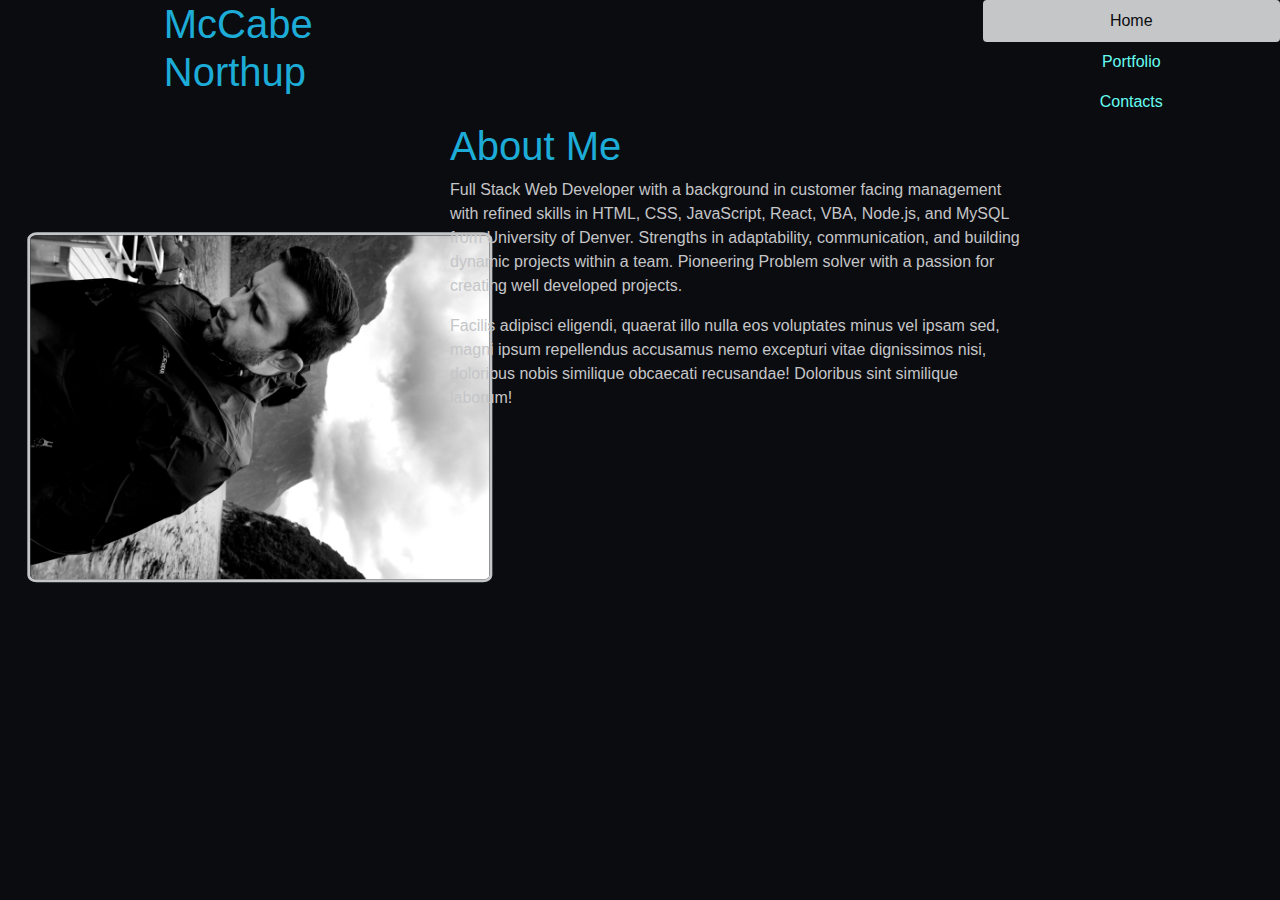
<file: index.html>
<!DOCTYPE html>
<html lang="en">

<head>
    <meta charset="UTF-8">
    <meta name="viewport" content="width=device-width, initial-scale=1.0">
    <meta http-equiv="X-UA-Compatible" content="ie=edge">
    <link rel="stylesheet" href="https://stackpath.bootstrapcdn.com/bootstrap/4.4.1/css/bootstrap.min.css"
        integrity="sha384-Vkoo8x4CGsO3+Hhxv8T/Q5PaXtkKtu6ug5TOeNV6gBiFeWPGFN9MuhOf23Q9Ifjh" crossorigin="anonymous">
    <link rel="stylesheet" href="assets/css/style.css">
    <title>About Me</title>
</head>

<body>
    <div class="row">
        <div class="col-md-3 container">
            <h1 class="myName">McCabe Northup</h1>
        </div>
        <div class="col-3 offset-md-3">
            <div class="nav flex-column nav-pills" id="v-pills-tab" role="tablist" aria-orientation="vertical">
                <a class="nav-link active navcolor btn" id="v-pills-home-tab navcolor" data-toggle="pill"
                    href="index.html" role="tab" aria-controls="v-pills-home" aria-selected="true">Home</a>
                <a class="nav-link" id="v-pills-profile-tab" data-toggle="pill" href="portfolio.html" role="tab"
                    aria-controls="v-pills-profile" aria-selected="false">Portfolio</a>
                <a class="nav-link" id="v-pills-messages-tab" data-toggle="pill" href="contact.html" role="tab"
                    aria-controls="v-pills-messages" aria-selected="false">Contacts</a>
            </div>
        </div>
    </div>
    <div class="container">
        <div class="row">
            <div class="col-md-4">
                <img class="rotateimg90" src="assets/images/portfolio_pic3.jpg" alt="New Zealand">
            </div>
            <div class="col-md-6">
                <div class="row">
                    <h1>About Me</h1>
                </div>
                <div class="row">
                    <p>Full Stack Web Developer with a background in customer facing management with refined skills in
                        HTML, CSS, JavaScript, React, VBA, Node.js, and MySQL from University of Denver. Strengths in
                        adaptability, communication, and building dynamic projects within a team. Pioneering Problem
                        solver with a passion for creating well developed projects.</p>
                    <p>Facilis adipisci eligendi, quaerat illo nulla eos voluptates minus vel ipsam sed, magni ipsum
                        repellendus accusamus nemo excepturi vitae dignissimos nisi, doloribus nobis similique obcaecati
                        recusandae! Doloribus sint similique laborum!</p>

                </div>

            </div>
        </div>



    </div>


</body>

</html>
</file>
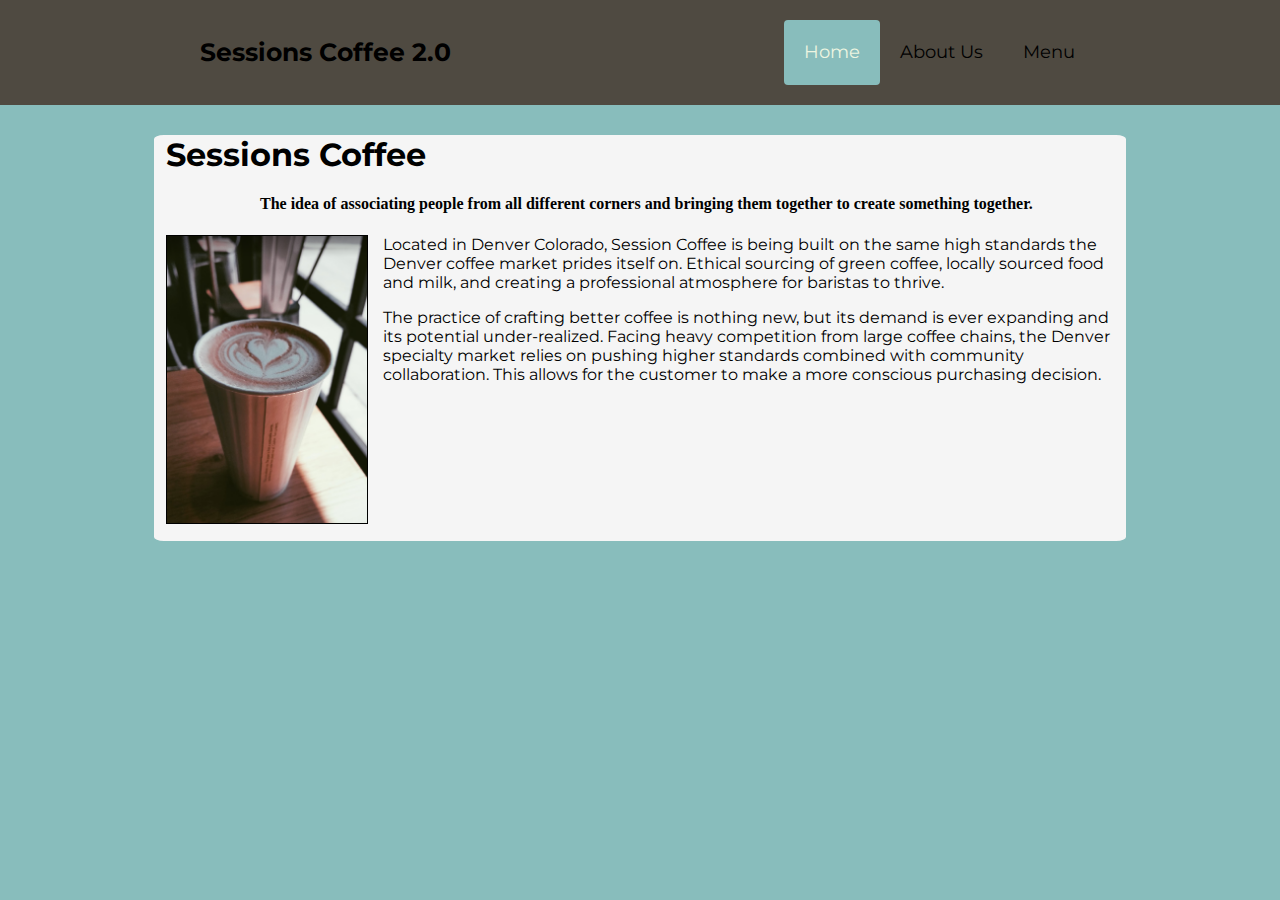
<file: coffee_Shop/index.html>
<!DOCTYPE html>
<html lang="en">

<head>
    <meta charset="UTF-8">
    <meta name="viewport" content="width=device-width, initial-scale=1.0">
    <meta http-equiv="X-UA-Compatible" content="ie=edge">
    <title>Sessions Coffee 2.0</title>
    <link href="https://fonts.googleapis.com/css?family=Montserrat|Pacifico&display=swap" rel="stylesheet">

    <link rel="stylesheet" href="assets/css/style.css">
</head>

<body>
    <header class="header">
        <a href="index.html" class="logo">Sessions Coffee 2.0</a>
        <div class="header-right">
            <a class="active" href="index.html">Home</a>
            <a href="about.html">About Us</a>
            <a href="menu.html">Menu</a>
        </div>
    </header>

    <div class="container">
        <h1>Sessions Coffee</h1>
        <h4>The idea of associating
            people
            from all different corners and bringing them together to create something together.</h4>
        <section class="index_section">
            <img class="img" src="assets/image/latte_heart.png" alt="Good Morning Coffee" />

            <p>
                Located in Denver Colorado, Session Coffee is being built on the same high standards the Denver coffee
                market prides itself on. Ethical sourcing of green coffee, locally sourced food and milk, and creating a
                professional atmosphere for baristas to thrive.</p>
            <p>The practice of crafting better coffee is nothing new, but its demand is ever expanding and its potential
                under-realized. Facing heavy competition from large coffee chains, the Denver specialty market relies on
                pushing higher standards combined with community collaboration. This allows for the customer to make a
                more conscious purchasing decision. </p>

        </section>



    </div>

</body>

</html>
</file>
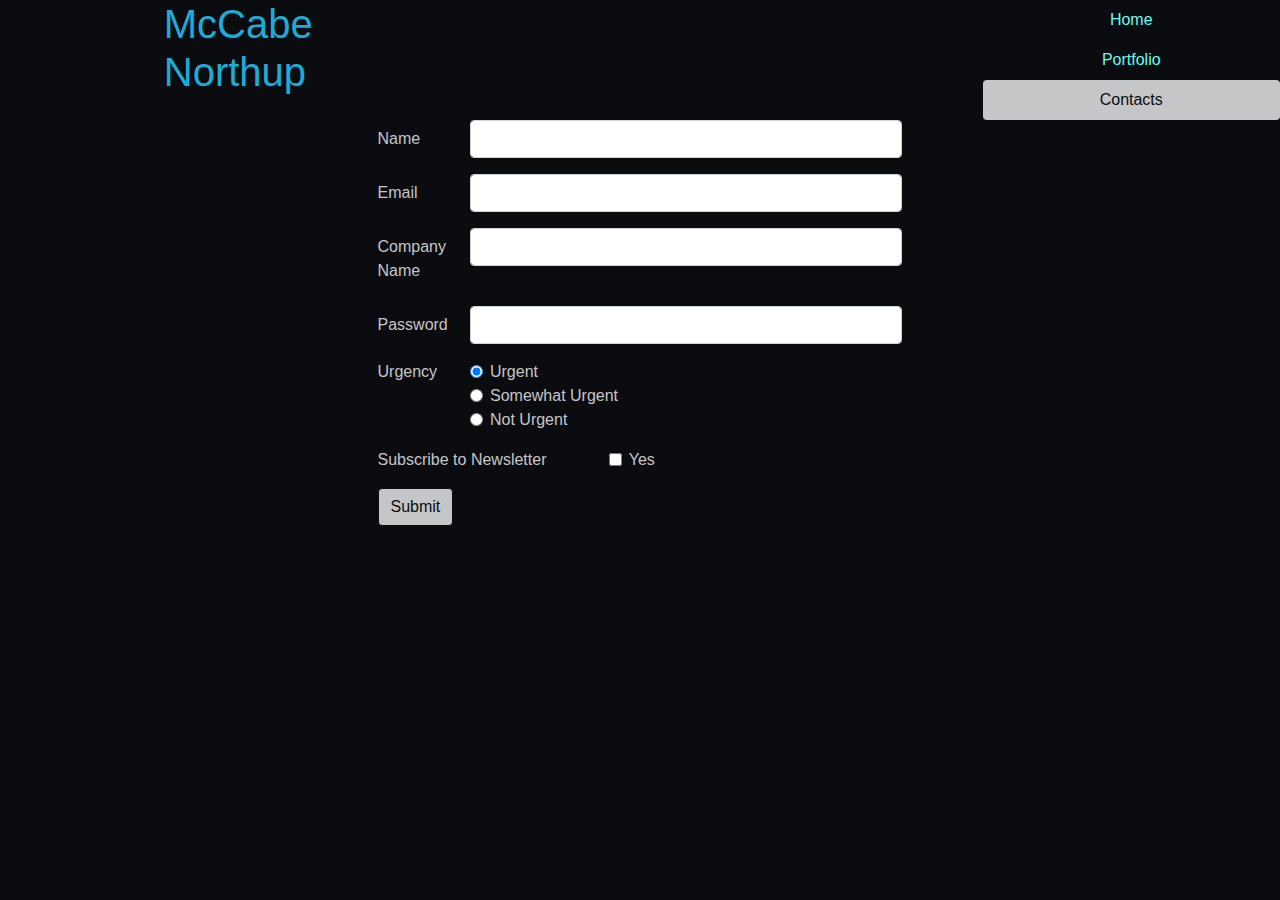
<file: contact.html>
<!DOCTYPE html>
<html lang="en">

<head>
    <meta charset="UTF-8">
    <meta name="viewport" content="width=device-width, initial-scale=1.0">
    <meta http-equiv="X-UA-Compatible" content="ie=edge">
    <link rel="stylesheet" href="https://stackpath.bootstrapcdn.com/bootstrap/4.4.1/css/bootstrap.min.css"
        integrity="sha384-Vkoo8x4CGsO3+Hhxv8T/Q5PaXtkKtu6ug5TOeNV6gBiFeWPGFN9MuhOf23Q9Ifjh" crossorigin="anonymous">
    <link rel="stylesheet" href="assets/css/style.css">
    <title>Contact Me</title>
</head>

<body>
    <div class="row">
        <div class="col-md-3 container">
            <h1 class="myName">McCabe Northup</h1>
        </div>
        <div class="col-3 offset-md-3">
            <div class="nav flex-column nav-pills" id="v-pills-tab" role="tablist" aria-orientation="vertical">
                <a class="nav-link" id="v-pills-home-tab" data-toggle="pill" href="index.html" role="tab"
                    aria-controls="v-pills-home" aria-selected="true">Home</a>
                <a class="nav-link" id="v-pills-profile-tab" data-toggle="pill" href="portfolio.html" role="tab"
                    aria-controls="v-pills-profile" aria-selected="false">Portfolio</a>
                <a class="nav-link active navcolor" id="v-pills-messages-tab navcolor" data-toggle="pill"
                    href="contact.html" role="tab" aria-controls="v-pills-messages" aria-selected="false">Contacts</a>
            </div>
        </div>
    </div>
    <div class="container">
        <div class="offset-lg-3">

            <div class="col-lg-8">

                <form>
                    <div class="form-group row">
                        <label for="name" class="col-sm-2 col-form-label">Name</label>
                        <div class="col-sm-10">
                            <input type="text" class="form-control" id="name">
                        </div>
                    </div>
                    <div class="form-group row">
                        <label for="inputEmail3" class="col-sm-2 col-form-label">Email</label>
                        <div class="col-sm-10">
                            <input type="email" class="form-control" id="inputEmail3">
                        </div>
                    </div>
                    <div class="form-group row">
                        <label for="text" class="col-sm-2 col-form-label">Company Name</label>
                        <div class="col-sm-10">
                            <input type="text" class="form-control" id="text">
                        </div>
                    </div>
                    <div class="form-group row">
                        <label for="inputPassword3" class="col-sm-2 col-form-label">Password</label>
                        <div class="col-sm-10">
                            <input type="password" class="form-control" id="inputPassword3">
                        </div>
                    </div>
                    <fieldset class="form-group">
                        <div class="row">
                            <legend class="col-form-label col-sm-2 pt-0">Urgency</legend>
                            <div class="col-sm-10">
                                <div class="form-check">
                                    <input class="form-check-input" type="radio" name="gridRadios" id="gridRadios1"
                                        value="option1" checked>
                                    <label class="form-check-label" for="gridRadios1">
                                        Urgent
                                    </label>
                                </div>
                                <div class="form-check">
                                    <input class="form-check-input" type="radio" name="gridRadios" id="gridRadios2"
                                        value="option2">
                                    <label class="form-check-label" for="gridRadios2">
                                        Somewhat Urgent
                                    </label>
                                </div>
                                <div class="form-check disabled">
                                    <input class="form-check-input" type="radio" name="gridRadios" id="gridRadios3"
                                        value="option3">
                                    <label class="form-check-label" for="gridRadios3">
                                        Not Urgent
                                    </label>
                                </div>
                            </div>
                        </div>
                    </fieldset>
                    <div class="form-group row">
                        <div class="col-sm-5">Subscribe to Newsletter</div>
                        <div class="col-sm">
                            <div class="form-check">
                                <input class="form-check-input" type="checkbox" id="gridCheck1">
                                <label class="form-check-label" for="gridCheck1">
                                    Yes
                                </label>
                            </div>
                        </div>
                    </div>
                    <div class="form-group row">
                        <div class="col-sm-10">
                            <button type="submit" class="btn btn-primary">Submit</button>
                        </div>
                    </div>
                </form>
            </div>
        </div>
    </div>
</body>

</html>
</file>
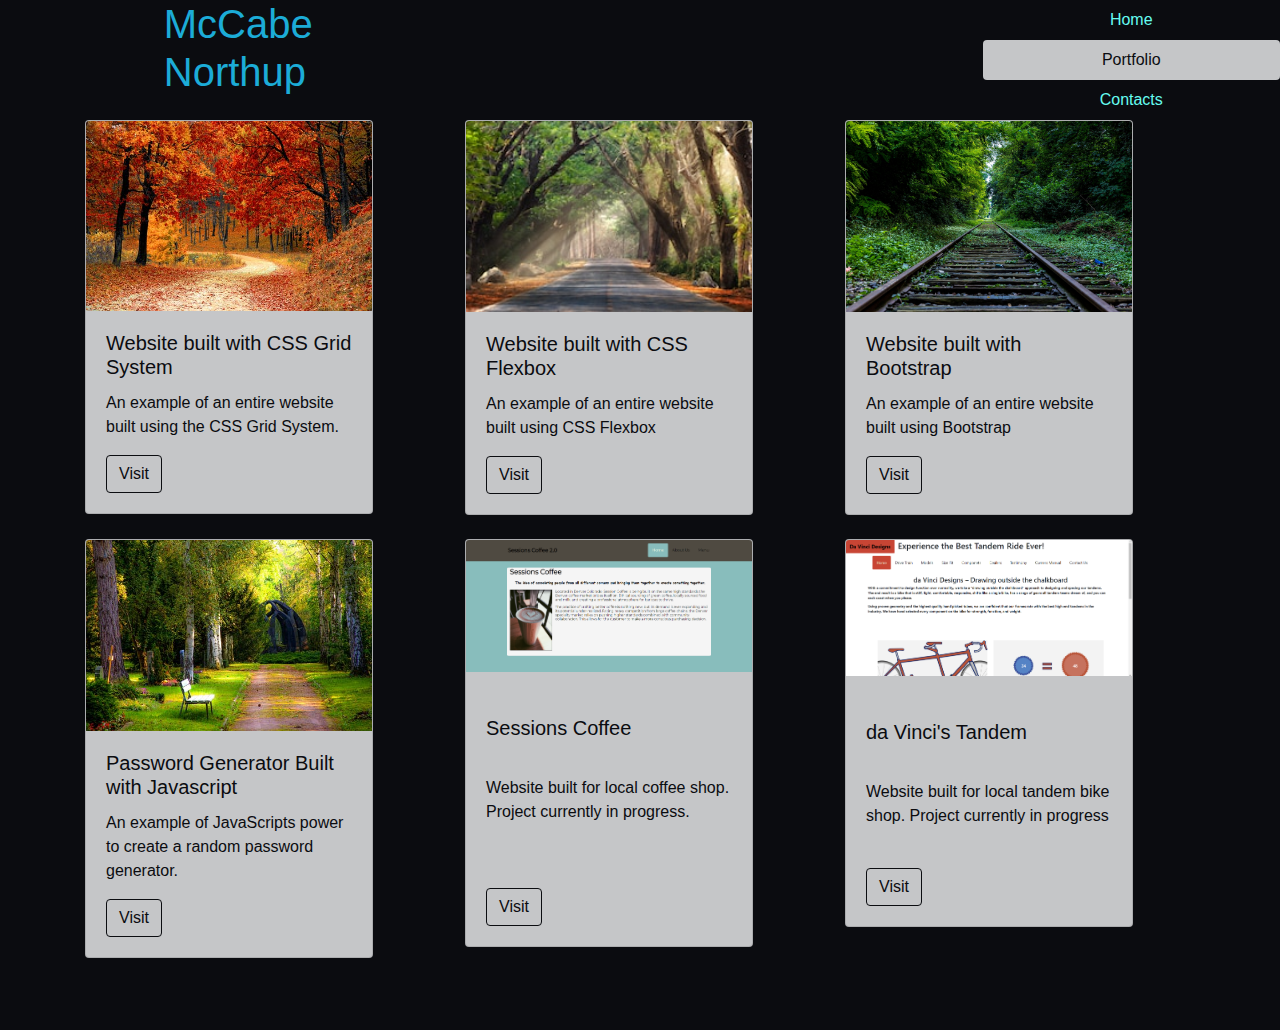
<file: portfolio.html>
<!DOCTYPE html>
<html lang="en">

<head>
    <meta charset="UTF-8">
    <meta name="viewport" content="width=device-width, initial-scale=1.0">
    <meta http-equiv="X-UA-Compatible" content="ie=edge">
    <link rel="stylesheet" href="https://stackpath.bootstrapcdn.com/bootstrap/4.4.1/css/bootstrap.min.css"
        integrity="sha384-Vkoo8x4CGsO3+Hhxv8T/Q5PaXtkKtu6ug5TOeNV6gBiFeWPGFN9MuhOf23Q9Ifjh" crossorigin="anonymous">
    <link rel="stylesheet" href="assets/css/style.css">
    <title>Portfolio</title>
</head>

<body class="portfoliopg">
    <div class="row">
        <div class="col-md-3 container">
            <h1 class="myName">McCabe Northup</h1>
        </div>
        <div class="col-3 offset-md-3">
            <div class="nav flex-column nav-pills" id="v-pills-tab" role="tablist" aria-orientation="vertical">
                <a class="nav-link" id="v-pills-home-tab" data-toggle="pill" href="index.html" role="tab"
                    aria-controls="v-pills-home" aria-selected="true">Home</a>
                <a class="nav-link active navcolor" id="v-pills-profile-tab navcolor" data-toggle="pill"
                    href="portfolio.html" role="tab" aria-controls="v-pills-profile" aria-selected="false">Portfolio</a>
                <a class="nav-link" id="v-pills-messages-tab" data-toggle="pill" href="contact.html" role="tab"
                    aria-controls="v-pills-messages" aria-selected="false">Contacts</a>
            </div>
        </div>
    </div>
    <div class="container">
        <div class="row">
            <div class="col-lg-4">
                <div class="card" style="width: 18rem;">
                    <img src="assets/images/fall-autumn-red-season.jpg" class="card-img-top" alt="...">
                    <div class="card-body">
                        <h5 class="card-title">Website built with CSS Grid System</h5>
                        <p class="card-text">An example of an entire website built using the CSS Grid System.</p>
                        <a href="#" class="btn btn-primary">Visit</a>
                    </div>
                </div>
            </div>
            <div class="col-lg-4">
                <div class="card" style="width: 18rem;">
                    <img src="assets/images/image-250nw-389344402.jpg" class="card-img-top" alt="...">
                    <div class="card-body">
                        <h5 class="card-title">Website built with CSS Flexbox</h5>
                        <p class="card-text">An example of an entire website built using CSS Flexbox</p>
                        <a href="#" class="btn btn-primary">Visit</a>
                    </div>
                </div>
            </div>
            <div class="col-lg-4">
                <div class="card" style="width: 18rem;">
                    <img src="assets/images/pexels-photo (1).jpg" class="card-img-top" alt="...">
                    <div class="card-body">
                        <h5 class="card-title">Website built with Bootstrap</h5>
                        <p class="card-text">An example of an entire website built using Bootstrap</p>
                        <a href="#" class="btn btn-primary">Visit</a>
                    </div>
                </div>
            </div>
        </div>
        <br>
        <div class="row">
            <div class="col-lg-4">
                <div class="card" style="width: 18rem;">
                    <img src="assets/images/pexels-photo-257360.jpg" class="card-img-top" alt="...">
                    <div class="card-body">
                        <h5 class="card-title">Password Generator Built with Javascript</h5>
                        <p class="card-text">An example of JavaScripts power to create a random password generator.</p>
                        <a href="#" class="btn btn-primary">Visit</a>
                    </div>
                </div>
            </div>
            <div class="col-lg-4">
                <div class="card" style="width: 18rem;">
                    <img src="assets/images/sessionscoffee.png" class="card-img-top" alt="...">
                    <div class="card-body">
                       <br>
                        <h5 class="card-title">Sessions Coffee</h5>
                        <br>
                        <p class="card-text">Website built for local coffee shop. Project currently in progress.</p>
                        <br>
                        <br>
                        <a href="coffee_Shop/index.html" class="btn btn-primary">Visit</a>
                    </div>
                </div>
            </div>
            <div class="col-lg-4">
                <div class="card" style="width: 18rem;">
                    <img src="assets/images/davincis.png" class="card-img-top" alt="...">
                    <div class="card-body">
                        <br>
                        <h5 class="card-title">da Vinci's Tandem</h5>
                        <br>
                        <p class="card-text">Website built for local tandem bike shop. Project currently in progress</p>
                        <br>
                        <a href="Da_Vinci_Designs/index.html" class="btn btn-primary">Visit</a>
                        <br>
                    </div>
                </div>
            </div>
        </div>
    </div>
    <br><br><br>
</body>

</html>
</file>
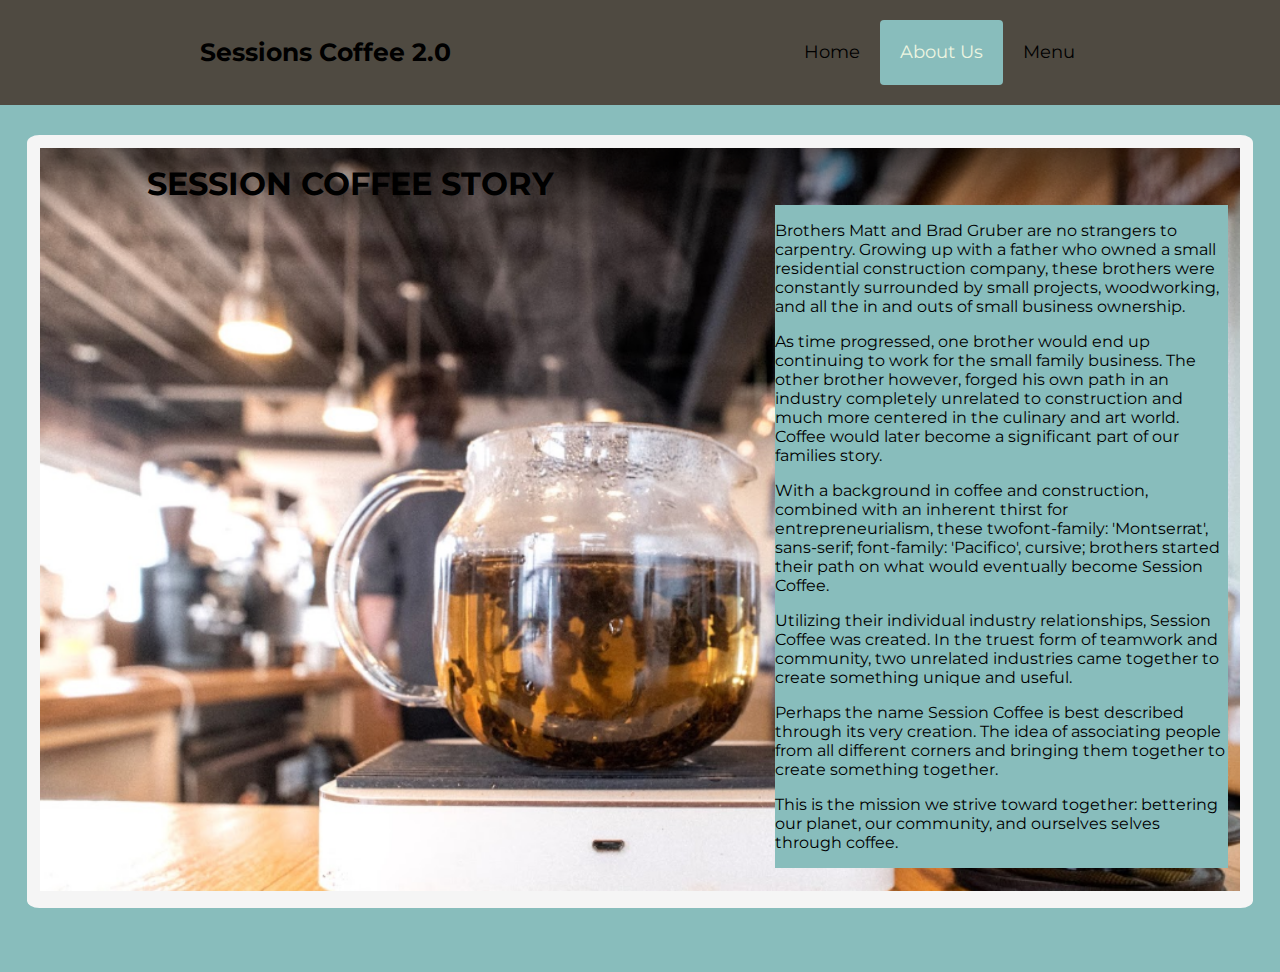
<file: coffee_Shop/about.html>
<!DOCTYPE html>
<html lang="en">

<head>
    <meta charset="UTF-8">
    <meta name="viewport" content="width=device-width, initial-scale=1.0">
    <meta http-equiv="X-UA-Compatible" content="ie=edge">
    <title>About Us</title>
    <link href="https://fonts.googleapis.com/css?family=Montserrat|Pacifico&display=swap" rel="stylesheet">
    <link rel="stylesheet" href="assets/css/style.css">
</head>

<body>
    <header class="header">
        <a href="index.html" class="logo">Sessions Coffee 2.0</a>
        <div class="header-right">
            <a href="index.html">Home</a>
            <a class="active" href="about.html">About Us</a>
            <a href="menu.html">Menu</a>
        </div>
    </header>
    <div class="aboutcontainer">
        <img class="img1" src="assets/image/coffee_pot.png" alt="coffee pot">
        <h1 class="abouth1">SESSION COFFEE STORY</h1>
        <div class="aboutbulk">
            <p>Brothers Matt and Brad Gruber are no strangers to carpentry. Growing up with a father who owned a small
                residential construction company, these brothers were constantly surrounded by small projects,
                woodworking, and
                all the in and outs of small business ownership.
            </p>
            <p>As time progressed, one brother would end up continuing to work for the small family business. The other
                brother
                however, forged his own path in an industry completely unrelated to construction and much more centered
                in the
                culinary and art world. Coffee would later become a significant part of our families story.
            </p>
            <p>With a background in coffee and construction, combined with an inherent thirst for entrepreneurialism,
                these twofont-family: 'Montserrat', sans-serif;
                font-family: 'Pacifico', cursive;
                brothers started their path on what would eventually become Session Coffee.
            </p>Utilizing their individual industry relationships, Session Coffee was created. In the truest form of
            teamwork
            and community, two unrelated industries came together to create something unique and useful.

            <p>Perhaps the name Session Coffee is best described through its very creation. The idea of associating
                people
                from all different corners and bringing them together to create something together.
            </p>This is the mission we strive toward together: bettering our planet, our community, and ourselves selves
            through
            coffee.</p>
        </div>
    </div>
</body>

</html>
</file>
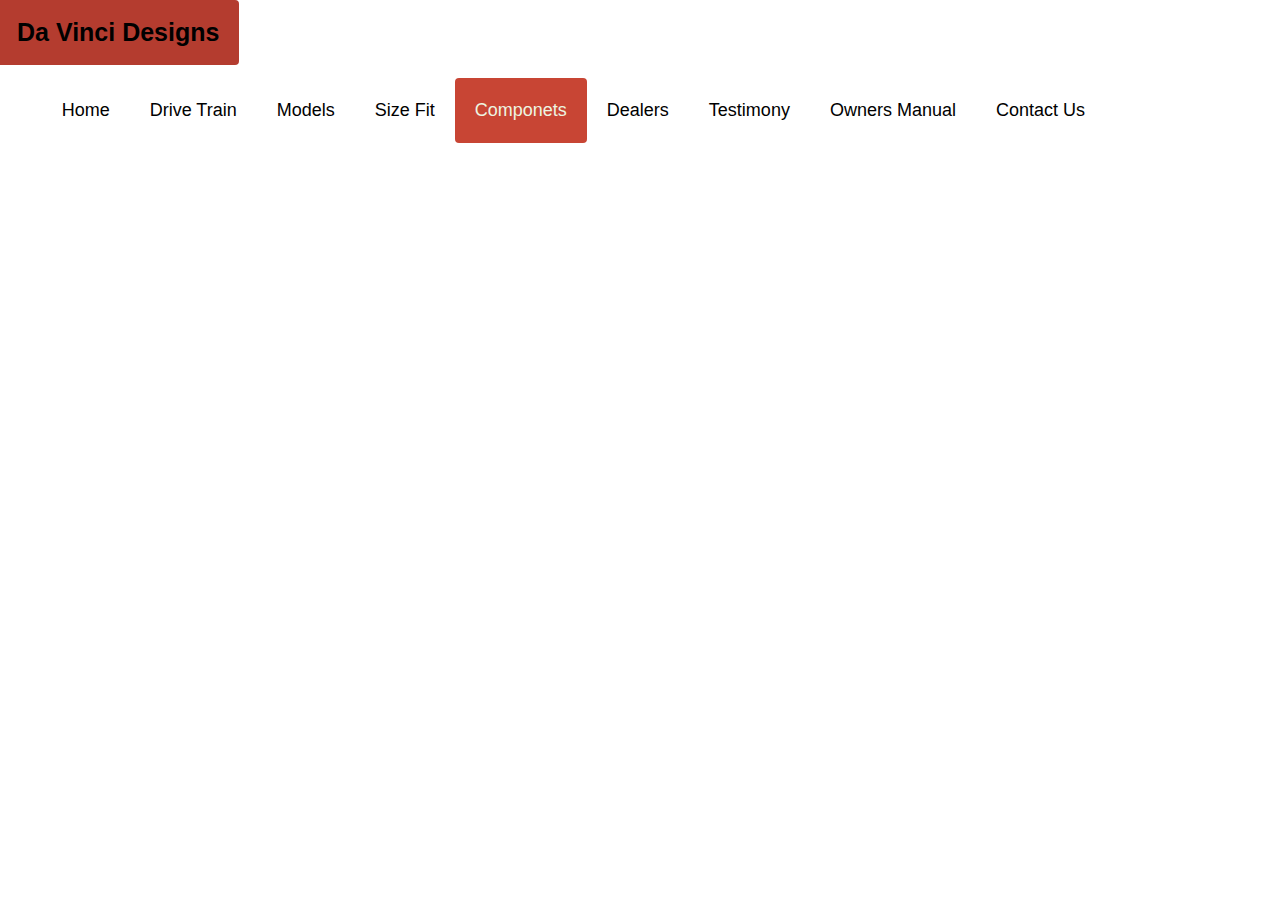
<file: Da_Vinci_Designs/componets.html>
<!DOCTYPE html>
<html lang="en">

<head>
    <meta charset="UTF-8">
    <meta name="viewport" content="width=device-width, initial-scale=1.0">
    <meta http-equiv="X-UA-Compatible" content="ie=edge">
    <link rel="stylesheet" href="https://stackpath.bootstrapcdn.com/bootstrap/4.4.1/css/bootstrap.min.css"
        integrity="sha384-Vkoo8x4CGsO3+Hhxv8T/Q5PaXtkKtu6ug5TOeNV6gBiFeWPGFN9MuhOf23Q9Ifjh" crossorigin="anonymous">
    <link rel="stylesheet" href="assets/css/header.css">
    <link rel="stylesheet" href="assets/css/style.css">
    <title>Document</title>
</head>

<body>
    <div class="header">
        <a href="index.html" class="logo">Da Vinci Designs</a>
        <div class="header-right">
            <a  href="index.html">Home</a>
            <a href="drivetrain.html">Drive Train</a>
            <a href="models.html">Models</a>
            <a href="sizefit.html">Size Fit</a>
            <a class="active" href="componets.html">Componets</a>
            <a href="dealers.html">Dealers</a>
            <a href="testimony.html">Testimony</a>
            <a href="ownersmanual.html">Owners Manual</a>
            <a href="contactus.html">Contact Us</a>
            
        </div>
    </div>

    <div class="container">
        <!-- first row -->
        <div class="row">
            <div class="col-md-12">
                
            </div>

        </div>
    
    </div>

</body>

</html>
</file>
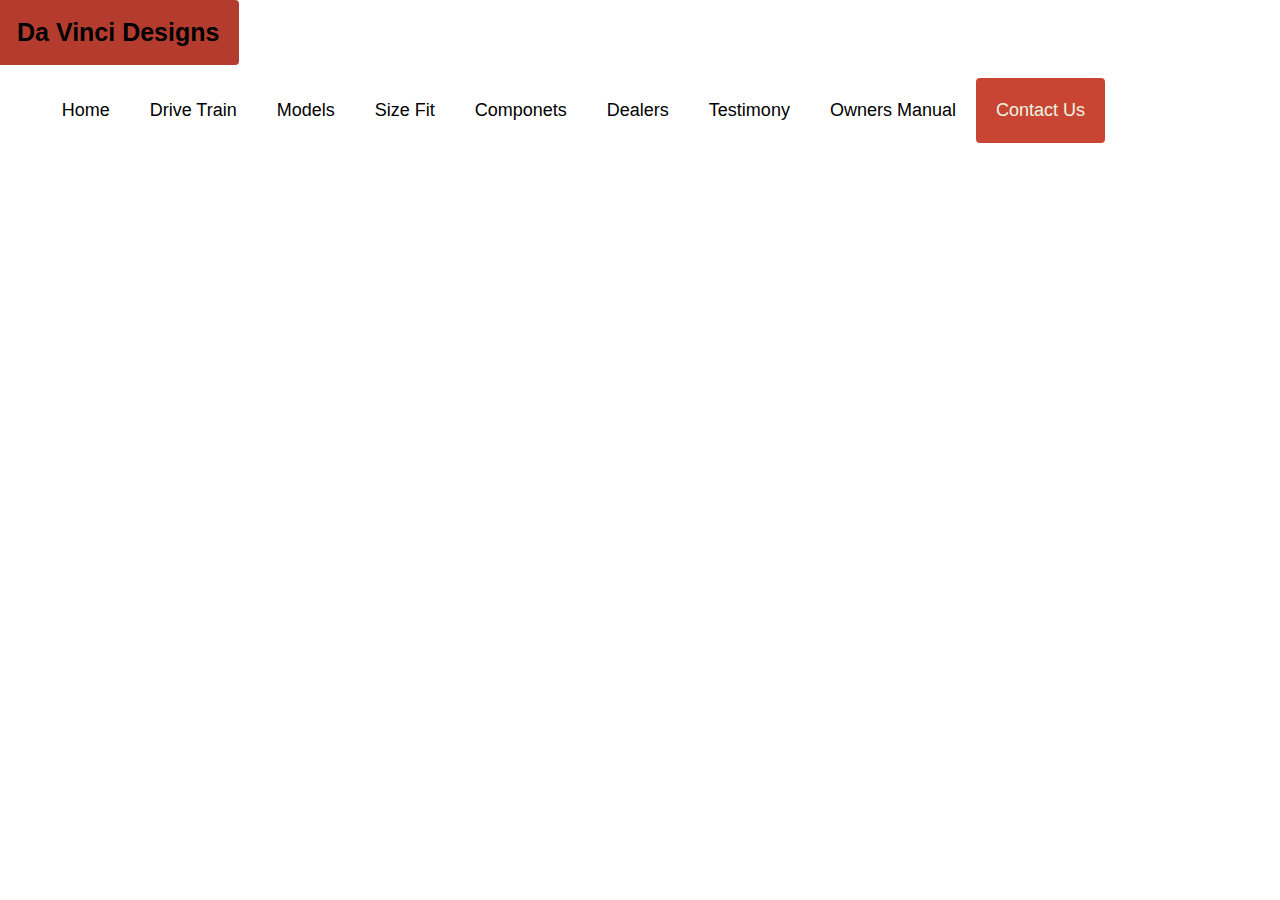
<file: Da_Vinci_Designs/contactus.html>
<!DOCTYPE html>
<html lang="en">

<head>
    <meta charset="UTF-8">
    <meta name="viewport" content="width=device-width, initial-scale=1.0">
    <meta http-equiv="X-UA-Compatible" content="ie=edge">
    <link rel="stylesheet" href="https://stackpath.bootstrapcdn.com/bootstrap/4.4.1/css/bootstrap.min.css"
        integrity="sha384-Vkoo8x4CGsO3+Hhxv8T/Q5PaXtkKtu6ug5TOeNV6gBiFeWPGFN9MuhOf23Q9Ifjh" crossorigin="anonymous">
    <link rel="stylesheet" href="assets/css/header.css">
    <link rel="stylesheet" href="assets/css/style.css">
    <title>Document</title>
</head>

<body>
    <div class="header">
        <a href="index.html" class="logo">Da Vinci Designs</a>
        <div class="header-right">
            <a href="index.html">Home</a>
            <a href="drivetrain.html">Drive Train</a>
            <a href="models.html">Models</a>
            <a href="sizefit.html">Size Fit</a>
            <a href="componets.html">Componets</a>
            <a href="dealers.html">Dealers</a>
            <a href="testimony.html">Testimony</a>
            <a href="ownersmanual.html">Owners Manual</a>
            <a class="active" href="contactus.html">Contact Us</a>
            
        </div>
    </div>

    <div class="container">
        <!-- first row -->
        <div class="row">
            <div class="col-md-12">
                
            </div>

        </div>
    
    </div>

</body>

</html>
</file>
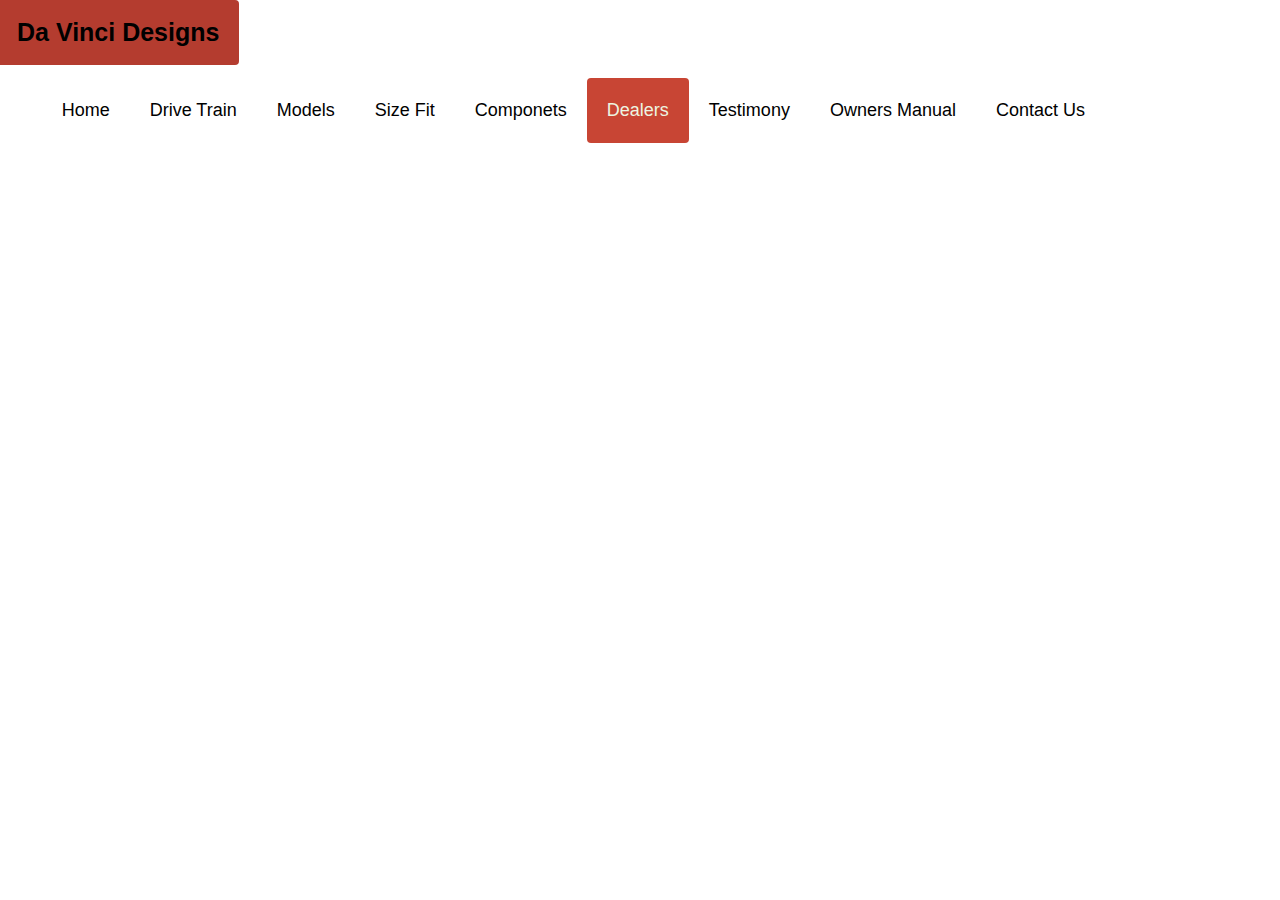
<file: Da_Vinci_Designs/dealers.html>
<!DOCTYPE html>
<html lang="en">

<head>
    <meta charset="UTF-8">
    <meta name="viewport" content="width=device-width, initial-scale=1.0">
    <meta http-equiv="X-UA-Compatible" content="ie=edge">
    <link rel="stylesheet" href="https://stackpath.bootstrapcdn.com/bootstrap/4.4.1/css/bootstrap.min.css"
        integrity="sha384-Vkoo8x4CGsO3+Hhxv8T/Q5PaXtkKtu6ug5TOeNV6gBiFeWPGFN9MuhOf23Q9Ifjh" crossorigin="anonymous">
    <link rel="stylesheet" href="assets/css/header.css">
    <link rel="stylesheet" href="assets/css/style.css">
    <title>Document</title>
</head>

<body>
    <div class="header">
        <a href="index.html" class="logo">Da Vinci Designs</a>
        <div class="header-right">
            <a href="index.html">Home</a>
            <a href="drivetrain.html">Drive Train</a>
            <a href="models.html">Models</a>
            <a href="sizefit.html">Size Fit</a>
            <a href="componets.html">Componets</a>
            <a  class="active" href="dealers.html">Dealers</a>
            <a href="testimony.html">Testimony</a>
            <a href="ownersmanual.html">Owners Manual</a>
            <a href="contactus.html">Contact Us</a>
            
        </div>
    </div>

    <div class="container">
        <!-- first row -->
        <div class="row">
            <div class="col-md-12">
                
            </div>

        </div>
    
    </div>

</body>

</html>
</file>
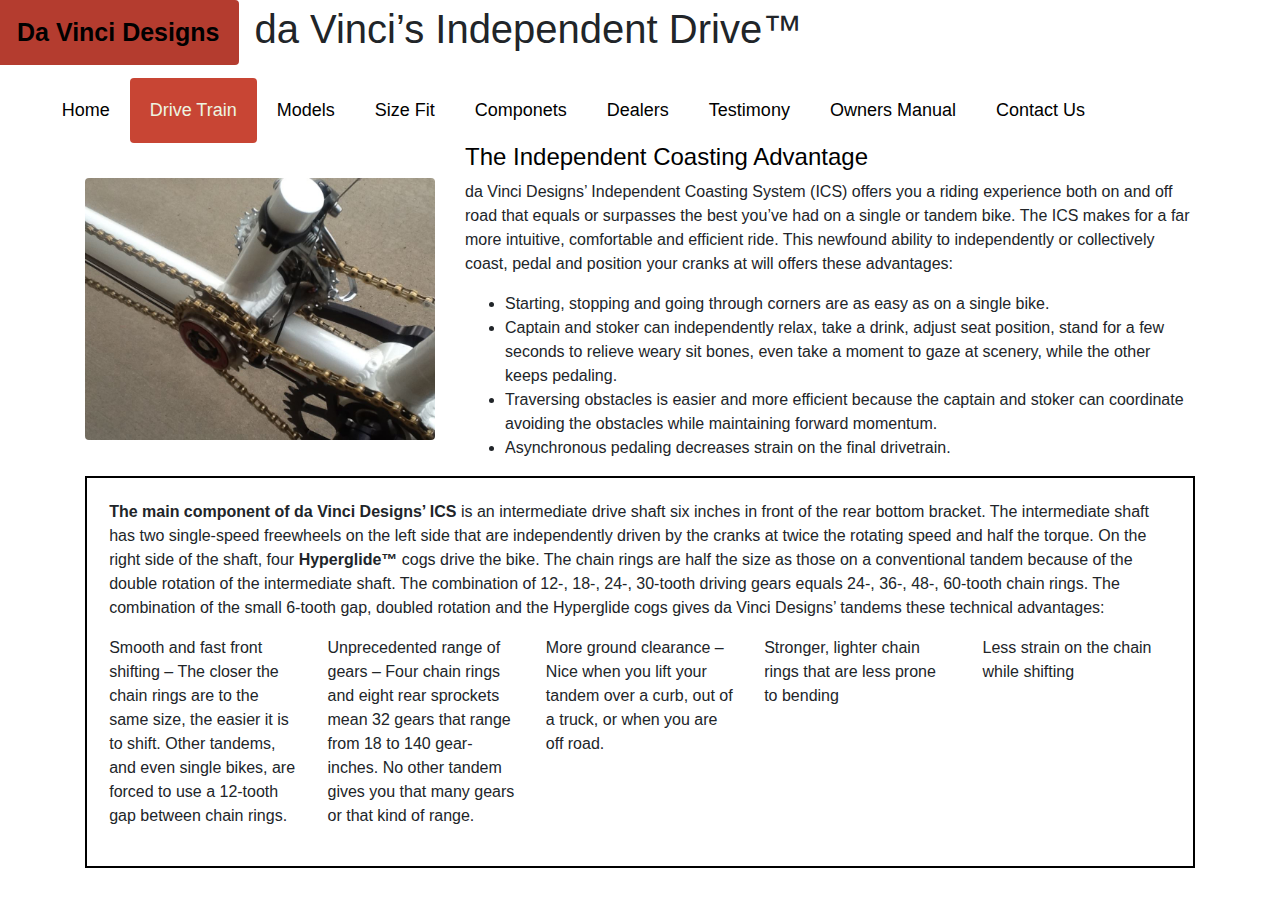
<file: Da_Vinci_Designs/drivetrain.html>
<!DOCTYPE html>
<html lang="en">

<head>
    <meta charset="UTF-8">
    <meta name="viewport" content="width=device-width, initial-scale=1.0">
    <meta http-equiv="X-UA-Compatible" content="ie=edge">
    <link rel="stylesheet" href="https://stackpath.bootstrapcdn.com/bootstrap/4.4.1/css/bootstrap.min.css"
        integrity="sha384-Vkoo8x4CGsO3+Hhxv8T/Q5PaXtkKtu6ug5TOeNV6gBiFeWPGFN9MuhOf23Q9Ifjh" crossorigin="anonymous">
    <link rel="stylesheet" href="assets/css/header.css">
    <link rel="stylesheet" href="assets/css/style.css">
    <title>Document</title>
</head>

<body>
    <div class="header">
        <a href="index.html" class="logo">Da Vinci Designs</a>
        <div class="header-right">
            <a href="index.html">Home</a>
            <a class="active" href="drivetrain.html">Drive Train</a>
            <a href="models.html">Models</a>
            <a href="sizefit.html">Size Fit</a>
            <a href="componets.html">Componets</a>
            <a href="dealers.html">Dealers</a>
            <a href="testimony.html">Testimony</a>
            <a href="ownersmanual.html">Owners Manual</a>
            <a href="contactus.html">Contact Us</a>

        </div>
    </div>


    <div class="container drivebody">
        <!-- first row -->
        <div class="row">
            <div class="col-md">
                <h1>da Vinci’s Independent Drive™</h1>
            </div>
        </div>
        
        <div class="row">
            <div class="col-md-4">
                <img src="assets/images/drive_train.jpg" class="img-fluid rounded dtpic1" alt="Responsive image">
            </div>
            <div class="col-md">
                <h4>The Independent Coasting Advantage</h4>
                <p>
                    da Vinci Designs’ Independent Coasting System (ICS) offers you a riding experience both on
                    and
                    off
                    road that equals or surpasses the best you’ve had on a single or tandem bike. The ICS makes
                    for
                    a
                    far more intuitive, comfortable and efficient ride. This newfound ability to independently
                    or
                    collectively coast, pedal and position your cranks at will offers these advantages:
                </p>
                <div class="row">
                    <div class="col-md">
                        <ul>
                            <li>Starting, stopping and going through corners are as easy as on a single bike.</li>
                            <li>Captain and stoker can independently relax, take a drink, adjust seat position, stand
                                for a few seconds to relieve weary sit bones, even take a moment to gaze at scenery,
                                while the other keeps pedaling.</li>
                            <li>Traversing obstacles is easier and more efficient because the captain and stoker can
                                coordinate avoiding the obstacles while maintaining forward momentum.</li>
                            <li>Asynchronous pedaling decreases strain on the final drivetrain.</li>
                        </ul>
                    </div>

                </div>
            </div>
        </div>
        <div class="dtbox">
            <div>
                <p>
                    <strong>The main component of da Vinci Designs’ ICS</strong> is an intermediate drive shaft six
                    inches
                    in front of the
                    rear bottom bracket. The intermediate shaft has two single-speed freewheels on the left side that
                    are
                    independently driven by the cranks at twice the rotating speed and half the torque. On the right
                    side of
                    the shaft, four <strong>Hyperglide™</strong> cogs drive the bike. The chain rings are half the size
                    as
                    those on a
                    conventional tandem because of the double rotation of the intermediate shaft. The combination of
                    12-,
                    18-, 24-, 30-tooth driving gears equals 24-, 36-, 48-, 60-tooth chain rings. The combination of the
                    small 6-tooth gap, doubled rotation and the Hyperglide cogs gives da Vinci Designs’ tandems these
                    technical advantages:
                </p>
            </div>
            <div class="row">
                <div class="col-md">
                    <p>Smooth and fast front shifting – The closer the chain rings are to the same size, the easier it
                        is to
                        shift. Other tandems, and even single bikes, are forced to use a 12-tooth gap between chain
                        rings.
                    </p>
                </div>
                <div class="col-md">
                    <p>Unprecedented range of gears – Four chain rings and eight rear sprockets mean 32 gears that range
                        from 18 to 140 gear-inches. No other tandem gives you that many gears or that kind of range.
                    </p>
                </div>
                <div class="col-md">
                    <p>More ground clearance – Nice when you lift your tandem over a curb, out of a truck, or when you
                        are
                        off road.
                    </p>
                </div>
                <div class="col-md">
                    <p>Stronger, lighter chain rings that are less prone to bending
                    </p>
                </div>
                <div class="col-md">
                    <p>Less strain on the chain while shifting
                    </p>
                </div>
            </div>
        </div>
    </div>


    </div>


</body>

</html>
</file>
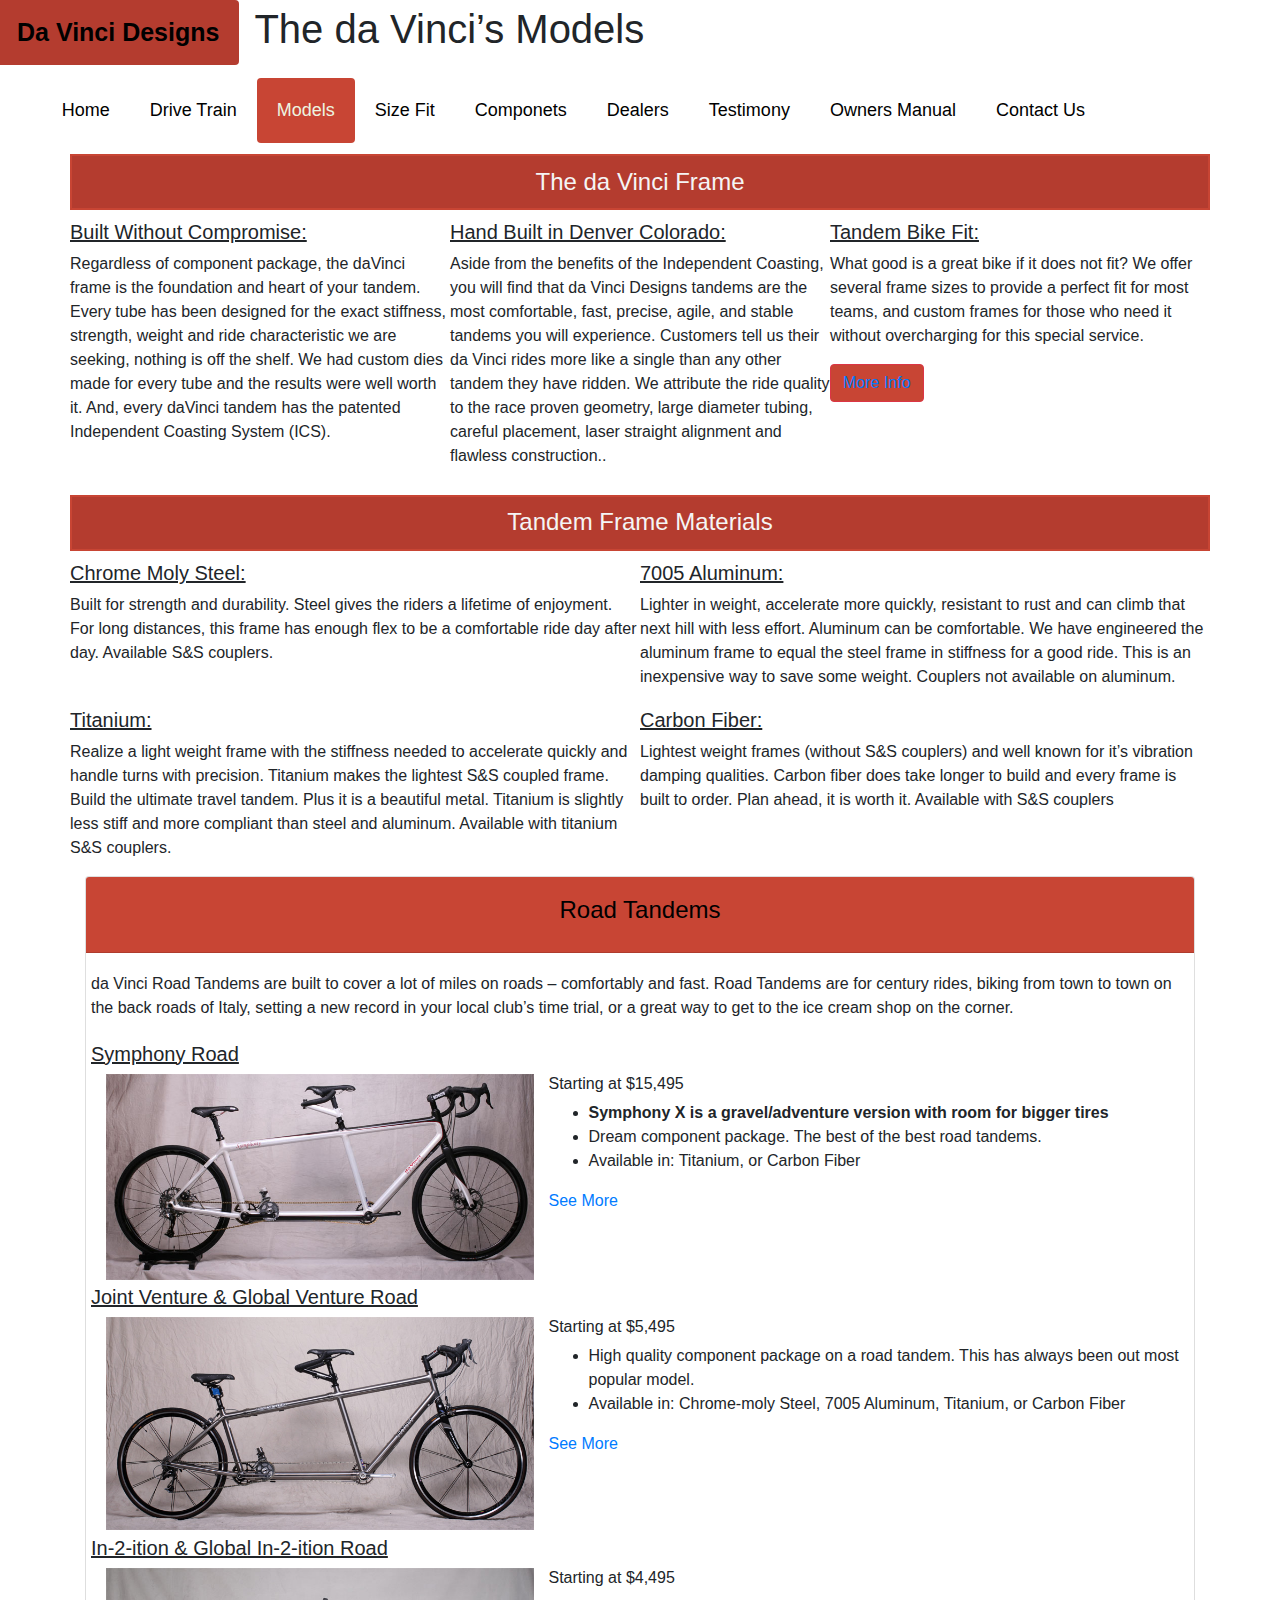
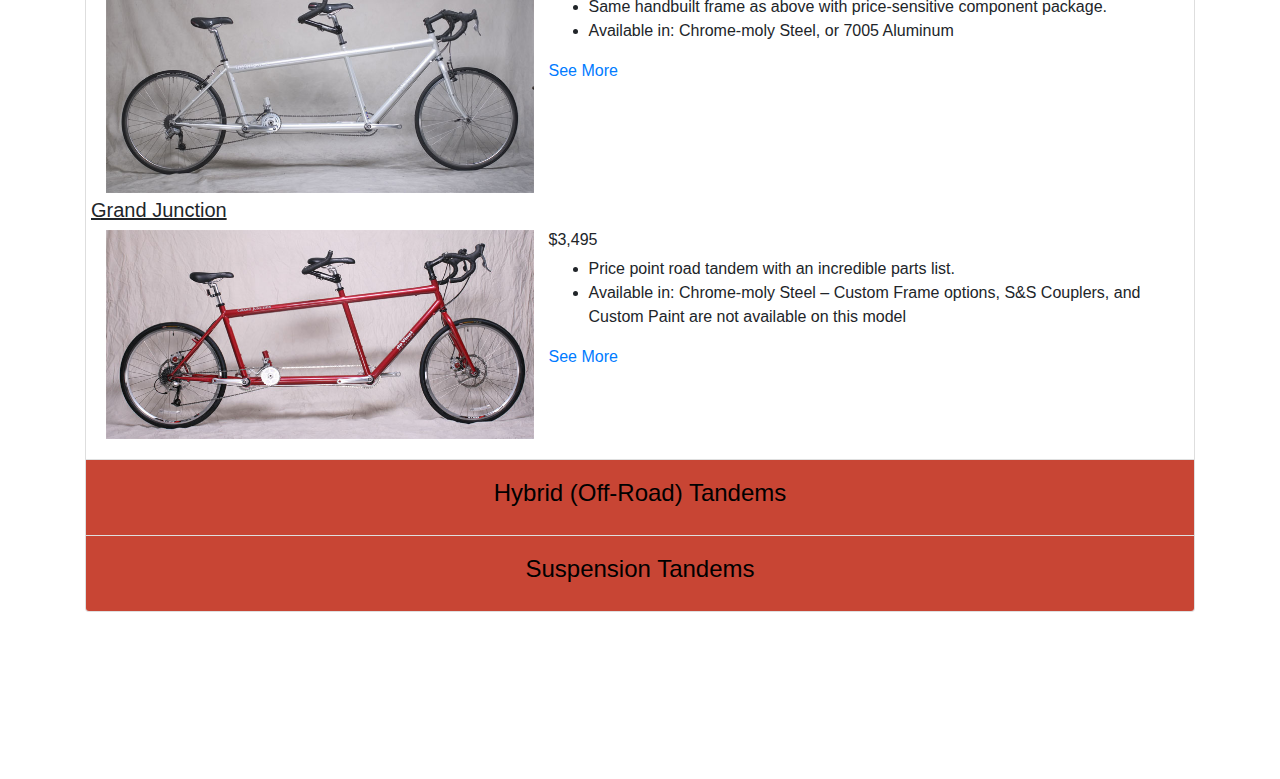
<file: Da_Vinci_Designs/models.html>
<!DOCTYPE html>
<html lang="en">

<head>
    <meta charset="UTF-8">
    <meta name="viewport" content="width=device-width, initial-scale=1.0">
    <meta http-equiv="X-UA-Compatible" content="ie=edge">
    <link rel="stylesheet" href="https://stackpath.bootstrapcdn.com/bootstrap/4.4.1/css/bootstrap.min.css"
        integrity="sha384-Vkoo8x4CGsO3+Hhxv8T/Q5PaXtkKtu6ug5TOeNV6gBiFeWPGFN9MuhOf23Q9Ifjh" crossorigin="anonymous">
    <link rel="stylesheet" href="assets/css/header.css">
    <link rel="stylesheet" href="assets/css/style.css">
    <title>Document</title>
</head>

<body>
    <div class="header">
        <a href="index.html" class="logo">Da Vinci Designs</a>
        <div class="header-right">
            <a href="index.html">Home</a>
            <a href="drivetrain.html">Drive Train</a>
            <a class="active" href="models.html">Models</a>
            <a href="sizefit.html">Size Fit</a>
            <a href="componets.html">Componets</a>
            <a href="dealers.html">Dealers</a>
            <a href="testimony.html">Testimony</a>
            <a href="ownersmanual.html">Owners Manual</a>
            <a href="contactus.html">Contact Us</a>

        </div>
    </div>

    <div class="container">
        <!-- first row -->
        <div class="row">
            <div class="col-md-12">
                <h1>The da Vinci’s Models</h1>
            </div>
        </div>
        <div class="row">
            <h4 class="modelh4">The da Vinci Frame</h4>
        </div>
        <!-- second row -->
        <div class="row">
            <div class="col-md">
                <div class="row">
                    <h5>Built Without Compromise: </h5>
                </div>
                <div class="row">
                    <p>Regardless of component package, the daVinci frame is the foundation and heart of your tandem.
                        Every
                        tube has been designed for the exact stiffness, strength, weight and ride characteristic we are
                        seeking, nothing is off the shelf. We had custom dies made for every tube and the results were
                        well
                        worth it. And, every daVinci tandem has the patented Independent Coasting System (ICS).</p>
                </div>
            </div>
            <div class="col-md">
                <div class="row">
                    <h5>Hand Built in Denver Colorado: </h5>
                </div>
                <div class="row">
                    <p>Aside from the benefits of the Independent Coasting, you will find that da Vinci Designs tandems
                        are the most comfortable, fast, precise, agile, and stable tandems you will experience.
                        Customers tell us their da Vinci rides more like a single than any other tandem they have
                        ridden. We attribute the ride quality to the race proven geometry, large diameter tubing,
                        careful placement, laser straight alignment and flawless construction..</p>
                </div>
            </div>
            <div class="col-md">
                <div class="row">
                    <h5>Tandem Bike Fit: </h5>
                </div>
                <div class="row">
                    <p>What good is a great bike if it does not fit? We offer several frame sizes to provide a perfect
                        fit for most teams, and custom frames for those who need it without overcharging for this
                        special service.</p>
                    <button type="button" class="btn btn-danger mbutton"><a href="sizefit.html">More Info</a></button>
                </div>
            </div>

        </div>
        <!-- third row -->
        <div class="row">
                <h4 class="modelh4">Tandem Frame Materials</h4>
            <div class="col-md">
                <div class="row">
                    <h5>Chrome Moly Steel: </h5>
                </div>
                <div class="row">
                    <p>Built for strength and durability. Steel gives the riders a lifetime of enjoyment. For long
                        distances, this frame has enough flex to be a comfortable ride day after day. Available S&S
                        couplers. </p>
                </div>
            </div>
            <div class="col-md">
                <div class="row">
                    <h5>7005 Aluminum: </h5>
                </div>
                <div class="row">
                    <p>Lighter in weight, accelerate more quickly, resistant to rust and can climb that next hill with
                        less effort. Aluminum can be comfortable. We have engineered the aluminum frame to equal the
                        steel frame in stiffness for a good ride. This is an inexpensive way to save some weight.
                        Couplers not available on aluminum.</p>
                </div>
            </div>
        </div>
        <div class="row">
            <div class="col-md">
                <div class="row">
                    <h5>Titanium: </h5>
                </div>
                <div class="row">
                    <p>Realize a light weight frame with the stiffness needed to accelerate quickly and handle turns
                        with precision. Titanium makes the lightest S&S coupled frame. Build the ultimate travel tandem.
                        Plus it is a beautiful metal. Titanium is slightly less stiff and more compliant than steel and
                        aluminum. Available with titanium S&S couplers.</p>
                </div>
            </div>
            <div class="col-md">
                <div class="row">
                    <h5>Carbon Fiber: </h5>
                </div>
                <div class="row">
                    <p>Lightest weight frames (without S&S couplers) and well known for it’s vibration damping
                        qualities. Carbon fiber does take longer to build and every frame is built to order. Plan ahead,
                        it is worth it. Available with S&S couplers</p>
                </div>
            </div>
        </div>
        <!-- collapsable accordian -->
        <div class="accordion accordbox" id="accordionExample">
            <div class="card">
                <div class="card-header" id="headingOne">
                    <h2 class="mb-0">
                        <button class="btn btn-link" type="button" data-toggle="collapse" data-target="#collapseOne"
                            aria-expanded="true" aria-controls="collapseOne">
                            <h4>Road Tandems</h4>
                        </button>
                    </h2>
                </div>

                <div id="collapseOne" class="collapse show" aria-labelledby="headingOne"
                    data-parent="#accordionExample">
                    <div class="card-body">
                        <div class="row">
                            <p>
                                da Vinci Road Tandems are built to cover a lot of miles on roads – comfortably and fast.
                                Road Tandems are for century rides, biking from town to town on the back roads of Italy,
                                setting a new record in your local club’s time trial, or a great way to get to the ice
                                cream
                                shop on the corner.
                            </p>
                        </div>
                        <div class="row">
                            <h5>Symphony Road</h5>
                        </div>
                        <div class="row">
                            <div class="col-md-5">
                                <img class="mdpic" src="assets/images/symph1.jpg" alt="Symphony">
                            </div>
                            <div class="col-md">
                                <div class="row">
                                    <h6>Starting at $15,495</h6>
                                </div>
                                <div class="row">
                                    <ul>
                                        <li><strong>Symphony X is a gravel/adventure version with room for bigger
                                                tires</strong></li>
                                        <li>
                                            Dream component package. The best of the best road tandems.
                                        </li>
                                        <li>
                                            Available in: Titanium, or Carbon Fiber
                                        </li>
                                    </ul>
                                </div>
                                <div class="row">
                                    <a href="symphony.html">See More</a>
                                </div>
                            </div>
                        </div>
                        <div class="row">
                            <h5>Joint Venture & Global Venture Road</h5>
                        </div>
                        <div class="row">
                            <div class="col-md-5">
                                <img class="mdpic" src="assets/images/jointventure1.jpg"
                                    alt="Joint Venture/Global Venture Road">
                            </div>
                            <div class="col-md">
                                <div class="row">
                                    <h6>Starting at $5,495</h6>
                                </div>
                                <div class="row">
                                    <ul>
                                        <li>High quality component package on a road tandem. This has always been out
                                            most popular model.</li>
                                        <li>
                                            Available in: Chrome-moly Steel, 7005 Aluminum, Titanium, or Carbon Fiber
                                        </li>
                                    </ul>
                                </div>
                                <div class="row">
                                    <a href="jointventure.html">See More</a>
                                </div>
                            </div>
                        </div>
                        <div class="row">
                            <h5>In-2-ition & Global In-2-ition Road</h5>
                        </div>
                        <div class="row">
                            <div class="col-md-5">
                                <img class="mdpic" src="assets/images/in_2_ition.jpg" alt="In-2-ition">
                            </div>
                            <div class="col-md">
                                <div class="row">
                                    <h6>Starting at $4,495</h6>
                                </div>
                                <div class="row">
                                    <ul>
                                        <li>Same handbuilt frame as above with price-sensitive component package.</li>
                                        <li>Available in: Chrome-moly Steel, or 7005 Aluminum</li>
                                    </ul>
                                </div>
                                <div class="row">
                                    <div>
                                        <a href="in_2_ition.html">See More</a>
                                    </div>
                                </div>
                            </div>
                        </div>
                        <div class="row">
                            <h5>Grand Junction</h5>
                        </div>
                        <div class="row">
                            <div class="col-md-5">
                                <img class="mdpic" src="assets/images/grandjunction.jpg" alt="Grand Junction">
                            </div>
                            <div class="col-md">
                                <div class="row">
                                    <h6>$3,495</h6>
                                </div>
                                <div class="row">
                                    <ul>
                                        <li>Price point road tandem with an incredible parts list.</li>
                                        <li>Available in: Chrome-moly Steel – Custom Frame options, S&S Couplers, and
                                            Custom Paint are not available on this model</li>
                                    </ul>
                                </div>
                                <div class="row">
                                    <div>
                                        <a href="grandjunct.html">See More</a>
                                    </div>
                                </div>
                            </div>
                        </div>

                    </div>
                </div>
            </div>
            <div class="card">
                <div class="card-header" id="headingTwo">
                    <h2 class="mb-0">
                        <button class="btn btn-link collapsed" type="button" data-toggle="collapse"
                            data-target="#collapseTwo" aria-expanded="false" aria-controls="collapseTwo">
                            <h4>Hybrid (Off-Road) Tandems</h4>
                        </button>
                    </h2>
                </div>
                <div id="collapseTwo" class="collapse" aria-labelledby="headingTwo" data-parent="#accordionExample">
                    <div class="card-body">
                        <div class="row">
                            <p>
                                da Vinci Hybrid or Off-Road Tandems are built for multi-surface riding. They will handle
                                paved roads or gravel bike paths equally well. With “road” tires, a da Vinci Off-Road
                                Tandem is nearly as efficient as a Road Tandem. With “mountain bike” tires, a da Vinci
                                Off-Road Tandem is a machine ready for your favorite single-track, proving da Vinci
                                tandems are the most versatile bikes on the planet.
                            </p>
                        </div>
                        <div class="row">
                            <h5>Joint AdVenture & Global Venture Off-road</h5>
                        </div>
                        <div class="row">
                            <div class="col-md-5">
                                <img class="mdpic" src="assets/images/jointadventureoffroad.jpg" alt="Symphony">
                            </div>
                            <div class="col-md">
                                <div class="row">
                                    <h6>Starting at $5,295</h6>
                                </div>
                                <div class="row">
                                    <ul>
                                        <li>High quality component package on an off-road tandem.
                                        </li>
                                        <li>
                                            Available in: Chrome-moly Steel, 7005 Aluminum, Titanium, or Carbon
                                        </li>
                                    </ul>
                                </div>
                                <div class="row">
                                    <a href="grandjunctoffroad.html">See More</a>
                                </div>
                            </div>
                        </div>
                        <div class="row">
                            <h5>In-2-ition & Global In-2-ition Off-road</h5>
                        </div>
                        <div class="row">
                            <div class="col-md-5">
                                <img class="mdpic" src="assets/images/jointadventureoffroad.jpg"
                                    alt="Joint Venture/Global Venture Off Road">
                            </div>
                            <div class="col-md">
                                <div class="row">
                                    <h6>Starting at $4,295</h6>
                                </div>
                                <div class="row">
                                    <ul>
                                        <li>Same hand built frame as above with price-sensitive component package.</li>
                                        <li>
                                            Available in: Chrome-moly Steel, or 7005 Aluminum
                                        </li>
                                    </ul>
                                </div>
                                <div class="row">
                                    <a href="in_2_itionoffroad.html">See More</a>
                                </div>
                            </div>
                        </div>
                    </div>
                </div>
            </div>
            <div class="card">
                <div class="card-header" id="headingThree">
                    <h2 class="mb-0">
                        <button class="btn btn-link collapsed" type="button" data-toggle="collapse"
                            data-target="#collapseThree" aria-expanded="false" aria-controls="collapseThree">
                            <h4>Suspension Tandems</h4>
                        </button>
                    </h2>
                </div>

                <div id="collapseThree" class="collapse" aria-labelledby="headingThree" data-parent="#accordionExample">
                    <div class="card-body">
                        <div class="row">
                            <p>
                                da Vinci Suspension Tandems are built to take rocks, gravel, sticks, bumps, ruts and
                                make them smooth. Suspension Tandems are for off-road and off-trail adventures: rugged
                                downhills and killer single track. These suspension bikes soak up the pain and make it
                                fun.
                            </p>
                        </div>
                        <div class="row">
                            <h5>Symbiosis XC Front Suspension</h5>
                        </div>
                        <div class="row">
                            <div class="col-md-5">
                                <img class="mdpic" src="assets/images/symbxc.jpg" alt="Symphony">
                            </div>
                            <div class="col-md">
                                <div class="row">
                                    <h6>Starting at $6,495</h6>
                                </div>
                                <div class="row">
                                    <ul>
                                        <li><strong>This bike is the benchmark cross country offroad tandem.</strong>
                                        </li>
                                        <li>
                                            Perfectly suited for singletrack, fire roads, country roads and bike paths.
                                            With a dropped top tube for better standover, more ground clearance, room
                                            for fat tires. The Symbiosis XC comes with a race tested suspension fork ,
                                            100mm (4″) travel Thudbuster seatpost, front and rear disc brakes.
                                        </li>
                                        <li>
                                            Available in: Titanium, or Carbon Fiber, 7005 Aluminum
                                        </li>
                                    </ul>
                                </div>
                                <div class="row">
                                    <a href="symbxc.html">See More</a>
                                </div>
                            </div>
                        </div>
                        <div class="row">
                            <h5>Joint Venture & Global Venture Road</h5>
                        </div>
                        <div class="row">
                            <div class="col-md-5">
                                <img class="mdpic" src="assets/images/symbxcfullsuspension.jpg"
                                    alt="Joint Venture/Global Venture Road">
                            </div>
                            <div class="col-md">
                                <div class="row">
                                    <h6>Starting at $7,795</h6>
                                </div>
                                <div class="row">
                                    <ul>
                                        <li>From the beginning in the late 1990’s, the Symbiosis has been an award
                                            winning offroad favorite.
                                            They say a rolling stone gathers no moss. Well, the design of the Symbiosis
                                            has not gathered any moss with several upgrades over the years and it still
                                            rolls over those stones and moss better than any other tandem today.</li>
                                        <li>Whether you value a more comfortable ride when you cruise down your favorite
                                            fire road or are looking for a bump-eating downhill racer, the Symbiosis is
                                            ready for anything you can dish out. This only-the-best-will-do dream
                                            machine has front and rear hydraulic disc brakes, the best suspension forks
                                            to be found, and all the other high zoot goodies you have grown to expect on
                                            a da Vinci.</li>
                                        <li>
                                            Available in: 7005 Aluminum
                                        </li>
                                    </ul>
                                </div>
                                <div class="row">
                                    <a href="jointventure.html">See More</a>
                                </div>
                            </div>
                        </div>
                    </div>
                </div>
            </div>





</body>

<script src="https://code.jquery.com/jquery-3.4.1.slim.min.js"
    integrity="sha384-J6qa4849blE2+poT4WnyKhv5vZF5SrPo0iEjwBvKU7imGFAV0wwj1yYfoRSJoZ+n"
    crossorigin="anonymous"></script>
<script src="https://cdn.jsdelivr.net/npm/popper.js@1.16.0/dist/umd/popper.min.js"
    integrity="sha384-Q6E9RHvbIyZFJoft+2mJbHaEWldlvI9IOYy5n3zV9zzTtmI3UksdQRVvoxMfooAo"
    crossorigin="anonymous"></script>
<script src="https://stackpath.bootstrapcdn.com/bootstrap/4.4.1/js/bootstrap.min.js"
    integrity="sha384-wfSDF2E50Y2D1uUdj0O3uMBJnjuUD4Ih7YwaYd1iqfktj0Uod8GCExl3Og8ifwB6"
    crossorigin="anonymous"></script>




</html>
</file>
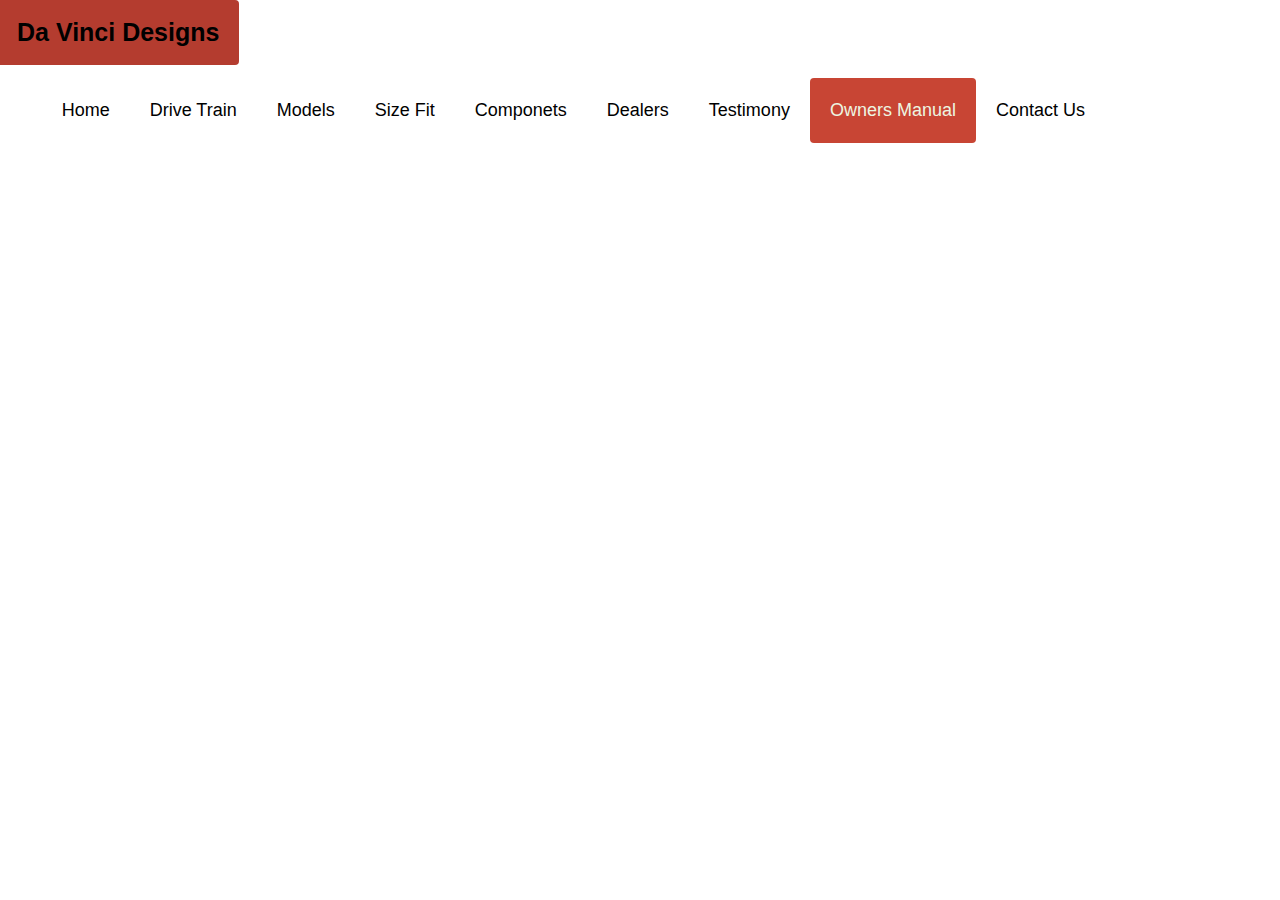
<file: Da_Vinci_Designs/ownersmanual.html>
<!DOCTYPE html>
<html lang="en">

<head>
    <meta charset="UTF-8">
    <meta name="viewport" content="width=device-width, initial-scale=1.0">
    <meta http-equiv="X-UA-Compatible" content="ie=edge">
    <link rel="stylesheet" href="https://stackpath.bootstrapcdn.com/bootstrap/4.4.1/css/bootstrap.min.css"
        integrity="sha384-Vkoo8x4CGsO3+Hhxv8T/Q5PaXtkKtu6ug5TOeNV6gBiFeWPGFN9MuhOf23Q9Ifjh" crossorigin="anonymous">
    <link rel="stylesheet" href="assets/css/header.css">
    <link rel="stylesheet" href="assets/css/style.css">
    <title>Document</title>
</head>

<body>
    <div class="header">
        <a href="index.html" class="logo">Da Vinci Designs</a>
        <div class="header-right">
            <a  href="index.html">Home</a>
            <a  href="drivetrain.html">Drive Train</a>
            <a href="models.html">Models</a>
            <a href="sizefit.html">Size Fit</a>
            <a href="componets.html">Componets</a>
            <a href="dealers.html">Dealers</a>
            <a href="testimony.html">Testimony</a>
            <a class="active" href="ownersmanual.html">Owners Manual</a>
            <a href="contactus.html">Contact Us</a>
            
        </div>
    </div>

    <div class="container">
        <!-- first row -->
        <div class="row">
            <div class="col-md-12">
                
            </div>

        </div>
    
    </div>

</body>

</html>
</file>
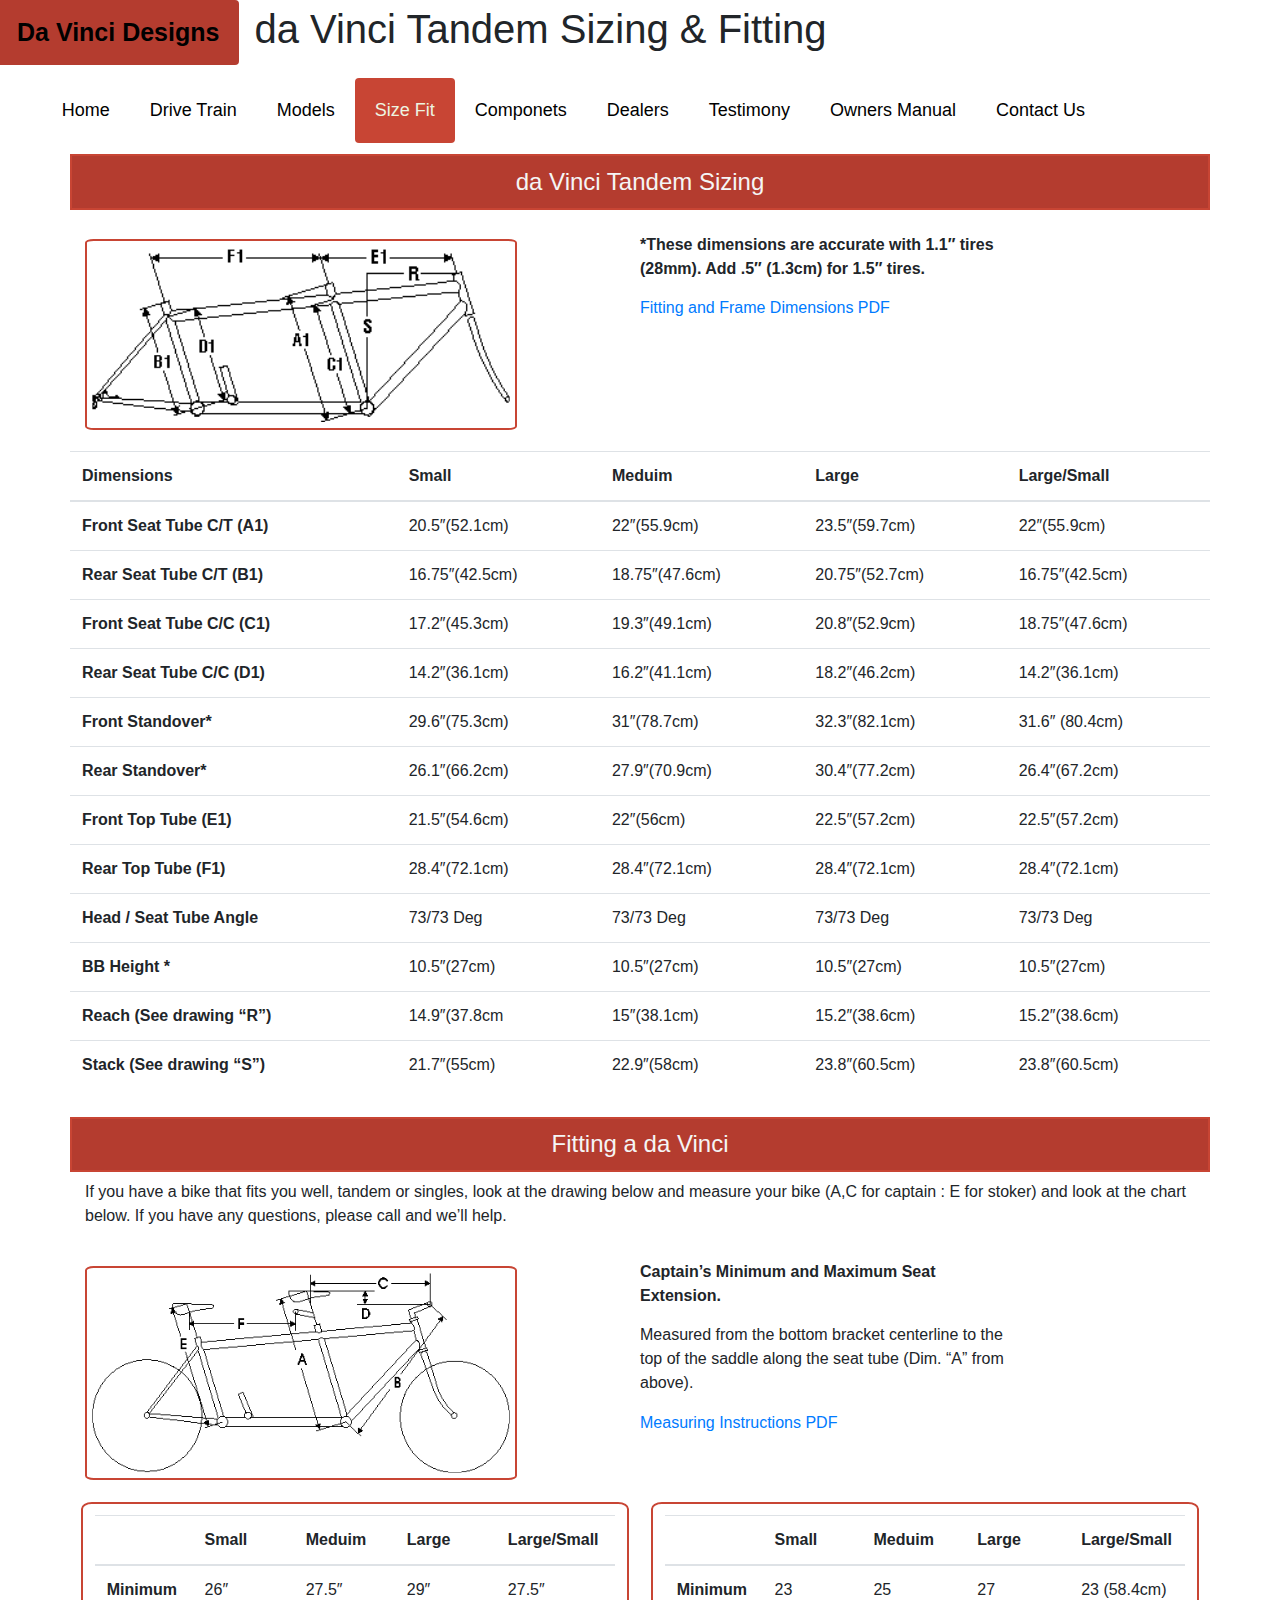
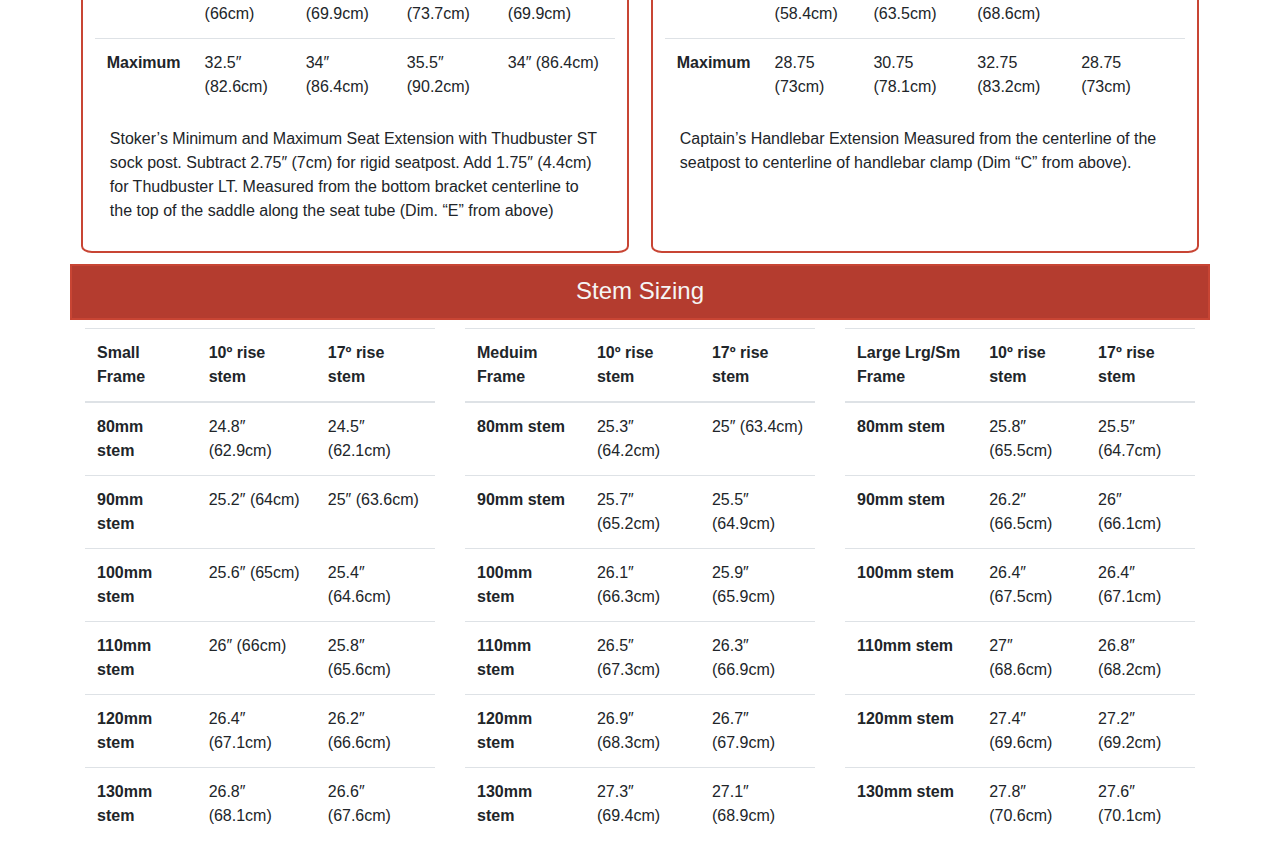
<file: Da_Vinci_Designs/sizefit.html>
<!DOCTYPE html>
<html lang="en">

<head>
    <meta charset="UTF-8">
    <meta name="viewport" content="width=device-width, initial-scale=1.0">
    <meta http-equiv="X-UA-Compatible" content="ie=edge">
    <link rel="stylesheet" href="https://stackpath.bootstrapcdn.com/bootstrap/4.4.1/css/bootstrap.min.css"
        integrity="sha384-Vkoo8x4CGsO3+Hhxv8T/Q5PaXtkKtu6ug5TOeNV6gBiFeWPGFN9MuhOf23Q9Ifjh" crossorigin="anonymous">
    <link rel="stylesheet" href="assets/css/header.css">
    <link rel="stylesheet" href="assets/css/style.css">
    <title>Document</title>
</head>

<body>
    <div class="header">
        <a href="index.html" class="logo">Da Vinci Designs</a>
        <div class="header-right">
            <a href="index.html">Home</a>
            <a href="drivetrain.html">Drive Train</a>
            <a href="models.html">Models</a>
            <a class="active" href="sizefit.html">Size Fit</a>
            <a href="componets.html">Componets</a>
            <a href="dealers.html">Dealers</a>
            <a href="testimony.html">Testimony</a>
            <a href="ownersmanual.html">Owners Manual</a>
            <a href="contactus.html">Contact Us</a>

        </div>
    </div>

    <div class="container">
        <!-- first row -->
        <div class="row">
            <div class="col-md-12">
                <h1>da Vinci Tandem Sizing & Fitting</h1>
            </div>
        </div>
        <div class="row">
            <h4 class="modelh4">da Vinci Tandem Sizing</h4>
            <div class="col-md-6">
                <img class="graphpic" src="assets/images/framesizing.jpg" alt="Frame Sizing Diagram">
            </div>
            <div class="col-md-4">
                <div class="row">
                    <p class="warningsize"><strong>*These dimensions are accurate with 1.1″ tires (28mm). Add .5″
                            (1.3cm) for 1.5″ tires.</strong></p>
                    <a href="assets/pdf/da-Vinci-Size-Fit.pdf" target="_blank">Fitting and Frame Dimensions PDF</a>
                </div>
            </div>
        </div>

        <!-- Table starts here -->
        <div class="row">
            <table class="table table-hover col-md-12">
                <thead>
                    <tr>
                        <th scope="col">Dimensions</th>
                        <th scope="col">Small</th>
                        <th scope="col">Meduim</th>
                        <th scope="col">Large</th>
                        <th scope="col">Large/Small</th>
                    </tr>
                </thead>
                <tbody>
                    <tr>
                        <th scope="row">Front Seat Tube C/T (A1)</th>
                        <td>20.5″(52.1cm)</td>
                        <td>22″(55.9cm)</td>
                        <td>23.5″(59.7cm)</td>
                        <td>22″(55.9cm)</td>
                    </tr>
                    <tr>
                        <th scope="row">Rear Seat Tube C/T
                            (B1)</th>
                        <td>16.75″(42.5cm)</td>
                        <td>18.75″(47.6cm)</td>
                        <td>20.75″(52.7cm)</td>
                        <td>16.75″(42.5cm)</td>
                    </tr>
                    <tr>
                        <th scope="row">Front Seat Tube C/C
                            (C1)</th>
                        <td>17.2″(45.3cm)</td>
                        <td>19.3″(49.1cm)</td>
                        <td>20.8″(52.9cm)</td>
                        <td>18.75″(47.6cm)</td>
                    </tr>
                    <tr>
                        <th scope="row">Rear Seat Tube C/C
                            (D1)</th>
                        <td>14.2″(36.1cm)</td>
                        <td>16.2″(41.1cm)</td>
                        <td>18.2″(46.2cm)</td>
                        <td>14.2″(36.1cm)</td>
                    </tr>
                    <tr>
                        <th scope="row">Front Standover*</th>
                        <td>29.6″(75.3cm)</td>
                        <td>31″(78.7cm)</td>
                        <td>32.3″(82.1cm)</td>
                        <td>31.6″ (80.4cm)</td>
                    </tr>
                    <tr>
                        <th scope="row">Rear Standover*</th>
                        <td>26.1″(66.2cm)</td>
                        <td>27.9″(70.9cm)</td>
                        <td>30.4″(77.2cm)</td>
                        <td>26.4″(67.2cm)</td>
                    </tr>
                    <tr>
                        <th scope="row">Front Top Tube
                            (E1)</th>
                        <td>21.5″(54.6cm)</td>
                        <td>22″(56cm)</td>
                        <td>22.5″(57.2cm)</td>
                        <td>22.5″(57.2cm)</td>
                    </tr>
                    <tr>
                        <th scope="row">Rear Top Tube
                            (F1)</th>
                        <td>28.4″(72.1cm)</td>
                        <td>28.4″(72.1cm)</td>
                        <td>28.4″(72.1cm)</td>
                        <td>28.4″(72.1cm)</td>
                    </tr>
                    <tr>
                        <th scope="row">Head / Seat Tube
                            Angle</th>
                        <td>73/73 Deg</td>
                        <td>73/73 Deg</td>
                        <td>73/73 Deg</td>
                        <td>73/73 Deg</td>
                    </tr>
                    <tr>
                        <th scope="row">BB Height *</th>
                        <td>10.5″(27cm)</td>
                        <td>10.5″(27cm)</td>
                        <td>10.5″(27cm)</td>
                        <td>10.5″(27cm)</td>
                    </tr>
                    <tr>
                        <th scope="row">Reach
                            (See drawing “R”)</th>
                        <td>14.9″(37.8cm</td>
                        <td>15″(38.1cm)</td>
                        <td>15.2″(38.6cm)</td>
                        <td>15.2″(38.6cm)</td>
                    </tr>
                    <tr>
                        <th scope="row">Stack
                            (See drawing “S”)</th>
                        <td>21.7″(55cm)</td>
                        <td>22.9″(58cm)</td>
                        <td>23.8″(60.5cm)</td>
                        <td>23.8″(60.5cm)</td>
                    </tr>
                </tbody>
            </table>
        </div>
        <!-- Table ends here -->
        <div class="row">
            <h4 class="modelh4">Fitting a da Vinci</h4>
            <div class="col-md-12">
                <p>If you have a bike that fits you well, tandem or singles, look at the drawing below and measure your
                    bike (A,C for captain : E for stoker) and look at the chart below. If you have any questions, please
                    call and we’ll help.</p>
            </div>

        </div>
        <div class="row">
            <div class="col-md-6">

                <img class="graphpic" src="assets/images/cframe.jpg" alt="Frame Diagram">
            </div>
            <div class="col-md-4">
                <div class="row">
                    <p class="warningsize"><strong>Captain’s Minimum and Maximum Seat Extension.</strong></p>
                    <p>Measured from the bottom bracket centerline to the top of the saddle along the seat tube (Dim.
                        “A” from above).</p>
                    <a href="assets/pdf/fitu.pdf" target="_blank">Measuring Instructions PDF</a>
                </div>
            </div>
        </div>
        <div class="row">
            <div class="col-md capborder">
                <table class="table table-hover col-md-12">
                    <thead>
                        <tr>
                            <th scope="col"></th>
                            <th scope="col">Small</th>
                            <th scope="col">Meduim</th>
                            <th scope="col">Large</th>
                            <th scope="col">Large/Small</th>
                        </tr>
                    </thead>
                    <tbody>
                        <tr>
                            <th scope="row">Minimum</th>
                            <td>26″ (66cm)</td>
                            <td>27.5″ (69.9cm)</td>
                            <td>29″ (73.7cm)</td>
                            <td>27.5″ (69.9cm)</td>
                        </tr>
                        <tr>
                            <th scope="row">Maximum</th>
                            <td>32.5″ (82.6cm)</td>
                            <td>34″ (86.4cm)</td>
                            <td>35.5″ (90.2cm)</td>
                            <td>34″ (86.4cm)</td>
                        </tr>
                    </tbody>
                </table>
                <div class="col-md">
                    <p>
                        Stoker’s Minimum and Maximum Seat Extension with Thudbuster ST sock post.
                        Subtract 2.75″ (7cm) for rigid seatpost. Add 1.75″ (4.4cm) for Thudbuster LT.
                        Measured from the bottom bracket centerline to the top of the saddle along the seat tube (Dim.
                        “E”
                        from above)
                    </p>
                </div>

            </div>
            <div class="col-md capborder">
                <table class="table table-hover col-md-12">
                    <thead>
                        <tr>
                            <th scope="col"></th>
                            <th scope="col">Small</th>
                            <th scope="col">Meduim</th>
                            <th scope="col">Large</th>
                            <th scope="col">Large/Small</th>
                        </tr>
                    </thead>
                    <tbody>
                        <tr>
                            <th scope="row">Minimum</th>
                            <td>23 (58.4cm)</td>
                            <td>25 (63.5cm)</td>
                            <td>27 (68.6cm)</td>
                            <td>23 (58.4cm)</td>
                        </tr>
                        <tr>
                            <th scope="row">Maximum</th>
                            <td>28.75 (73cm)</td>
                            <td>30.75 (78.1cm)</td>
                            <td>32.75 (83.2cm)</td>
                            <td>28.75 (73cm)</td>
                        </tr>
                    </tbody>
                </table>
                <div class="col-md">
                    <p>
                        Captain’s Handlebar Extension Measured from the centerline of the seatpost to centerline
                        of handlebar clamp (Dim “C” from above).
                    </p>
                </div>
            </div>
        </div>
        <div class="row">
            <h4 class="modelh4">Stem Sizing</h4>
        </div>
        <div class="row">

            <div class="col-md-4">
                <table class="table table-hover col-md-12">
                    <thead>
                        <tr>
                            <th scope="col">Small Frame</th>
                            <th scope="col">10º rise stem</th>
                            <th scope="col">17º rise stem</th>
                        </tr>
                    </thead>
                    <tbody>
                        <tr>
                            <th scope="row">80mm stem</th>
                            <td>24.8″ (62.9cm)</td>
                            <td>24.5″ (62.1cm)</td>
                        </tr>
                        <tr>
                            <th scope="row">90mm stem</th>
                            <td>25.2″ (64cm)</td>
                            <td> 25″ (63.6cm)</td>
                        </tr>
                        <tr>
                            <th scope="row">100mm stem</th>
                            <td>25.6&#8243; (65cm)</td>
                            <td>25.4&#8243; (64.6cm)</td>
                        </tr>
                        <tr>
                            <th scope="row">110mm stem</th>
                            <td>26&#8243; (66cm)</td>
                            <td>25.8&#8243; (65.6cm)</td>
                        </tr>
                        <tr>
                            <th scope="row">120mm stem</th>
                            <td>26.4&#8243; (67.1cm)</td>
                            <td>26.2&#8243; (66.6cm)</td>
                        </tr>
                        <tr>
                            <th scope="row">130mm stem</th>
                            <td>26.8&#8243; (68.1cm)</td>
                            <td>26.6&#8243; (67.6cm)</td>
                        </tr>
                    </tbody>
                </table>
            </div>
            <div class="col-md-4">
                <table class="table table-hover col-md-12">
                    <thead>
                        <tr>
                            <th scope="col">Meduim Frame</th>
                            <th scope="col">10º rise stem</th>
                            <th scope="col">17º rise stem</th>
                        </tr>
                    </thead>
                    <tbody>

                        <tr>
                            <th scope="row">80mm stem</th>
                            <td>25.3&#8243; (64.2cm)</td>
                            <td>25&#8243; (63.4cm)</td>
                        </tr>
                        <tr>
                            <th scope="row">90mm stem</th>
                            <td>25.7&#8243; (65.2cm)</td>
                            <td>25.5&#8243; (64.9cm)</td>
                        </tr>
                        <tr>
                            <th scope="row">
                                </td>100mm stem</th>
                            <td>26.1&#8243; (66.3cm)</td>
                            <td>25.9&#8243; (65.9cm)</td>
                        </tr>
                        <tr>
                            <th scope="row">
                                </td>110mm stem</th>
                            <td>26.5&#8243; (67.3cm)</td>
                            <td>26.3&#8243; (66.9cm)</td>
                        </tr>
                        <tr>
                            <th scope="row">
                                </td>120mm stem</th>
                            <td>26.9&#8243; (68.3cm)</td>
                            <td>26.7&#8243; (67.9cm)</td>
                        </tr>
                        <tr>
                            <th scope="row">130mm stem</th>
                            <td>27.3&#8243; (69.4cm)</td>
                            <td>27.1&#8243; (68.9cm)</td>
                        </tr>
                    </tbody>
                </table>
            </div>
            <div class="col-md-4">
                <table class="table table-hover col-md-12">
                    <thead>
                        <tr>
                            <th scope="col">Large Lrg/Sm Frame</th>
                            <th scope="col">10º rise stem</th>
                            <th scope="col">17º rise stem</th>
                        </tr>
                    </thead>
                    <tbody>
                        <tr>
                            <th scope="row">80mm stem</th>
                            <td>25.8&#8243; (65.5cm)</td>
                            <td>25.5&#8243; (64.7cm)</td>
                        </tr>
                        <tr>
                            <th scope="row">90mm stem</th>
                            <td>26.2&#8243; (66.5cm)</td>
                            <td>26&#8243; (66.1cm)</td>
                        </tr>
                        <tr>
                            <th scope="row">100mm stem</th>
                            <td>26.4&#8243; (67.5cm)</td>
                            <td>26.4&#8243; (67.1cm)</td>
                        </tr>
                        <tr>
                            <th scope="row">110mm stem</th>
                            <td>27&#8243; (68.6cm)</td>
                            <td>26.8&#8243; (68.2cm)</td>
                        </tr>
                        <tr>
                            <th scope="row">120mm stem</th>
                            <td>27.4&#8243; (69.6cm)</td>
                            <td>27.2&#8243; (69.2cm)</td>
                        </tr>
                        <tr>
                            <th scope="row">130mm stem</th>
                            <td>27.8&#8243; (70.6cm)</td>
                            <td>27.6&#8243; (70.1cm)</td>
                        </tr>

                    </tbody>
                </table>
            </div>
        </div>
    </div>



</body>

</html>
</file>
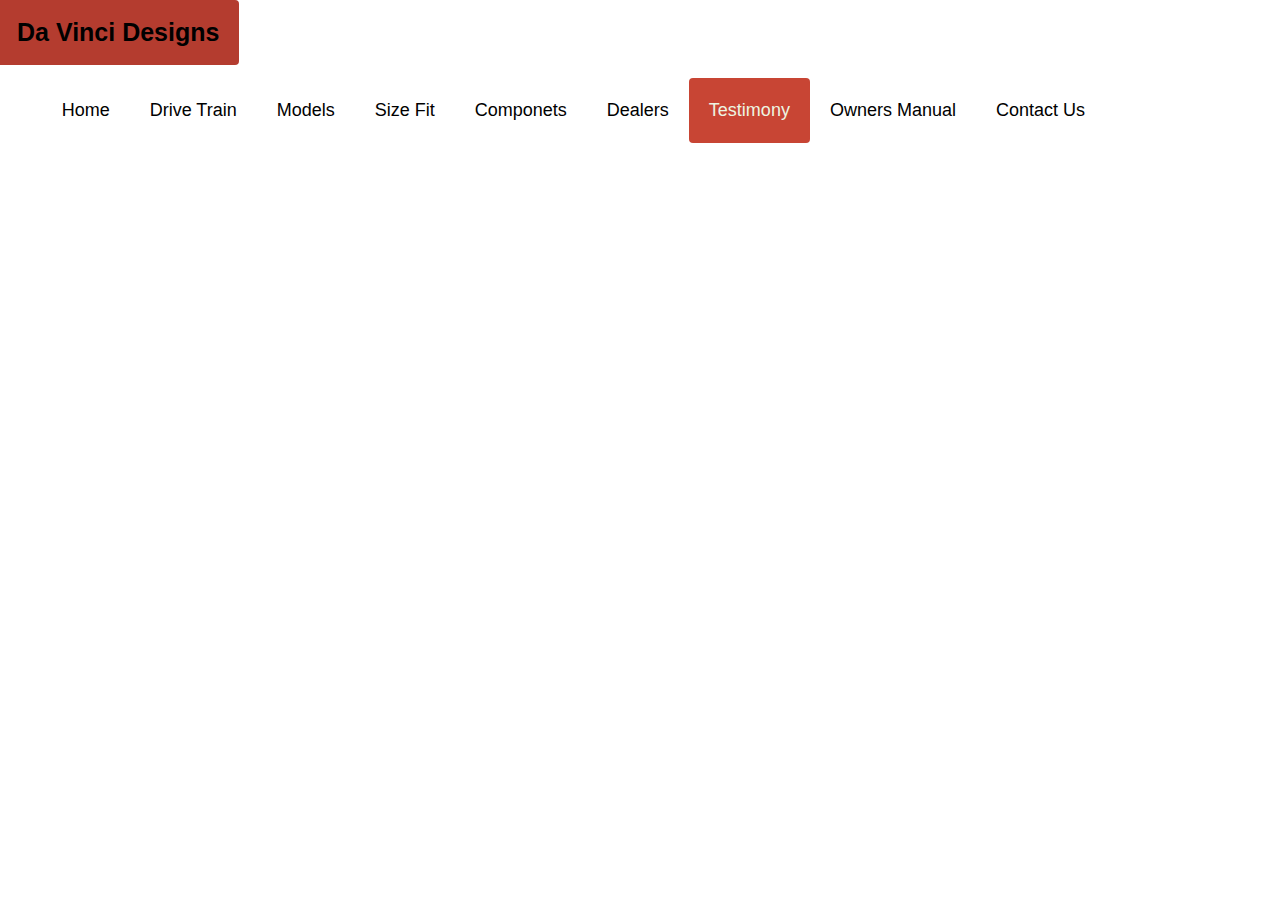
<file: Da_Vinci_Designs/testimony.html>
<!DOCTYPE html>
<html lang="en">

<head>
    <meta charset="UTF-8">
    <meta name="viewport" content="width=device-width, initial-scale=1.0">
    <meta http-equiv="X-UA-Compatible" content="ie=edge">
    <link rel="stylesheet" href="https://stackpath.bootstrapcdn.com/bootstrap/4.4.1/css/bootstrap.min.css"
        integrity="sha384-Vkoo8x4CGsO3+Hhxv8T/Q5PaXtkKtu6ug5TOeNV6gBiFeWPGFN9MuhOf23Q9Ifjh" crossorigin="anonymous">
    <link rel="stylesheet" href="assets/css/header.css">
    <link rel="stylesheet" href="assets/css/style.css">
    <title>Document</title>
</head>

<body>
    <div class="header">
        <a href="index.html" class="logo">Da Vinci Designs</a>
        <div class="header-right">
            <a  href="index.html">Home</a>
            <a href="drivetrain.html">Drive Train</a>
            <a href="models.html">Models</a>
            <a href="sizefit.html">Size Fit</a>
            <a href="componets.html">Componets</a>
            <a href="dealers.html">Dealers</a>
            <a class="active"href="testimony.html">Testimony</a>
            <a href="ownersmanual.html">Owners Manual</a>
            <a href="contactus.html">Contact Us</a>
            
        </div>
    </div>

    <div class="container">
        <!-- first row -->
        <div class="row">
            <div class="col-md-12">
                
            </div>

        </div>
    
    </div>

</body>

</html>
</file>
<file: assets/css/style.css>
body{
    background-color: #0b0c10;
    color: #c5c6c8;
}

h1{
    color: #1cacd7;
}
.rotateimg90{
    -webkit-transform:rotate(90deg);
    -moz-transform: rotate(90deg);
    -ms-transform: rotate(90deg);
    -o-transform: rotate(90deg);
    transform: rotate(90deg);
    width: 100%;
    margin: 15% 0%;
    box-sizing: border-box;
    border: 3px #c5c6c8 solid;
    border-radius: 2%;
  }

  .nav-pills 
  .nav-link.active{
      background-color:#c5c6c8 ;
      color: #0b0c10;
      text-align: center;
  }

    .nav-link{ 
        color: #66fcf0;
        text-align: center;

    }
  .portfoliopg{
      color: #0b0c10;
  }

  .card{
      background-color:#c5c6c8 ;
  }

  .btn-primary{
    background-color: #c5c6c8;
    color: #0b0c10;
    border-color: #0b0c10;
}

@media screen and (max-width: 420px) {
 body{
     margin-left: 1%;
 }
}
</file>
<file: coffee_Shop/assets/css/style.css>
/* google fonts */
/* font-family: 'Montserrat', sans-serif; */
/* font-family: 'Pacifico', cursive; */


*{
  font-family: Montserrat, sans-serif;
}

.header{
  font-family: Pacifico, cursive;
}

body{
    margin: 0 auto;
    
}


  
  /* main container around center block */
  .container {
    border-radius: 1%;
    background-color: whitesmoke;
    width: 960px;
    margin: auto;
    margin-top: 30px;
    margin-bottom: 5%;
    padding-bottom: 11%;
    position: relative;
    padding-left: 1%;
    
  }

  .aboutcontainer{
    border-radius: 1%;
    background-color: whitesmoke;
    width: 1200px;
    margin: auto;
    margin-top: 30px;
    margin-bottom: 5%;
    padding-bottom: 11%;
    position: relative;
    padding: 1%;  
  }

  /* Form on Contact Page */

  
body{
    background-color:#88bdbc ;
    margin: 0;
}

footer{
    text-align: center;
    background-color: #05386b;
    padding: 20px;
    color: #edf5e1;
    
}

h2{
    margin-bottom: 45px;
}

h4{
  font-family: cursive;
  text-align: center;
}

/* Style the header with a grey background and some padding */
.header {
    overflow: hidden;
    background-color: #4f4a41;
    padding: 20px 10px;
  }
  
  /* Style the header links */
  .header a {
    float: left;
    color: black;
    text-align: center;
    padding: 20px;
    text-decoration: none;
    font-size: 18px;
    line-height: 25px;
    border-radius: 4px;
  }
  
  /* Style the logo link (notice that we set the same value of line-height and font-size to prevent the header to increase when the font gets bigger */
  .header a.logo {
    font-size: 25px;
    font-weight: bold;
    margin-left: 170px;
  }
  
  /* Change the background color on mouse-over */
  .header a:hover {
    background-color: #6e6658;
    color: black;
  }
  
  
  /* Style the active current link */
  .header a.active {
    background-color: #88bdbc;
    color: #edf5e1;
  }
  
  /* Float the link section to the right */
  .header-right {
    float: right;
    margin-right: 175px;
  }
  
  /* Add media queries for responsiveness - when the screen is 500px wide or less, stack the links on top of each other */
  @media screen and (max-width: 500px) {
    .header a {
      float: none;
      display: block;
      text-align: left;
    }
    .header-right {
      float: none;
    }
  }

  .img{
    border: solid 1px black;
    width: 200px;
    float: left;
    margin-right: 15px;
  }

  .img1{
    width: 1200px;
    z-index: 1;
    /* opacity: 50%; */
  }

  .index_section{

  }

  .abouth1{
    position: absolute;
    top: 1%;
    right: 57%;
  }

 .aboutbulk{
    position: absolute;
    top: 9%;
    left: 58%;
    margin-left: 3%;
    font-size: 16px;
    color: black;
    width: 37%;
    background-color: #88bdbc;
 }
</file>
<file: Da_Vinci_Designs/assets/css/header.css>
/* Style the header links */
 .header a {
    float: left;
    color: black;
    text-align: center;
    padding: 20px;
    text-decoration: none;
    font-size: 18px;
    line-height: 25px;
    border-radius: 4px;
  }
  
  /* Style the logo link (notice that we set the same value of line-height and font-size to prevent the header to increase when the font gets bigger */
  .header a.logo {
    font-size: 25px;
    font-weight: bold;
    margin-left: -3px;
    box-sizing: border-box;
    background: #c84534;
  }
  
  /* Change the background color on mouse-over */
  .header a:hover {
    background-color: #b43c2f;
    color: black;
  }
  
  
  /* Style the active current link */
  .header a.active {
    background-color: #c84534;
    color: #edf5e1;
    border-radius: 0$;
  }
  
  /* Float the link section to the right */
  .header-right {
    float: right;
    margin-right: 175px;
    margin-top: 1%;
  }
  
  /* Add media queries for responsiveness - when the screen is 500px wide or less, stack the links on top of each other */
  @media screen and (max-width: 500px) {
    .header a {
      float: none;
      display: block;
      text-align: left;
    }
    .header-right {
      float: none;
    }
  }
</file>
<file: Da_Vinci_Designs/assets/css/style.css>
h5{
    text-decoration: underline;
    margin-top: .5%;
}

h2{
    text-align: center;
    /* text-decoration: underline; */
}
h2:hover{
    text-align: center;
    text-decoration: underline;
}
h1{
    margin-top: .5%;
}

.modelh4:hover{
    color: black;
    text-decoration: underline black;
}
h4:active{
    color: black;
    text-decoration: underline white;
}
h4{
    color: black;
    text-decoration:none;
}

/* drive train */

.dtpic1{
    margin-top: 10%;
}

.dtbox{
    box-sizing: border-box;
    border: solid 2px black;
    padding: 2%;
}

/* model page */

.modelh4{
    box-sizing: border-box;
    border: solid 2px #c84534;
    margin-top: 1%;
    padding: 1%;
    width: 100%;
    text-align: center;
    background-color: #b43c2f;
    color: whitesmoke;
}

.mbutton:hover{
    background-color: #b43c2f;
    color: white;
    
}

.mbutton{
    background-color: #c84534;
    color: white;
}

.mdpic{
    width: 100%;
}

.accordion>.card>.card-header{
    background-color: #c84534;
}

.accordbox{
    margin-bottom: 15%;
}

/* sizing page */

.graphpic{
    margin: 4% 0%;
    box-sizing: border-box;
    border: solid #c84534 2px;
    padding: 1%;
    border-radius: 2%;
    width: 80%;
}

.warningsize{
    margin: 4% 0%;
}

.capborder{
    margin: 0% 1%;
    box-sizing: border-box;
    border: solid #c84534 2px;
    padding: 1%;
    border-radius: 2%;
}
</file>
